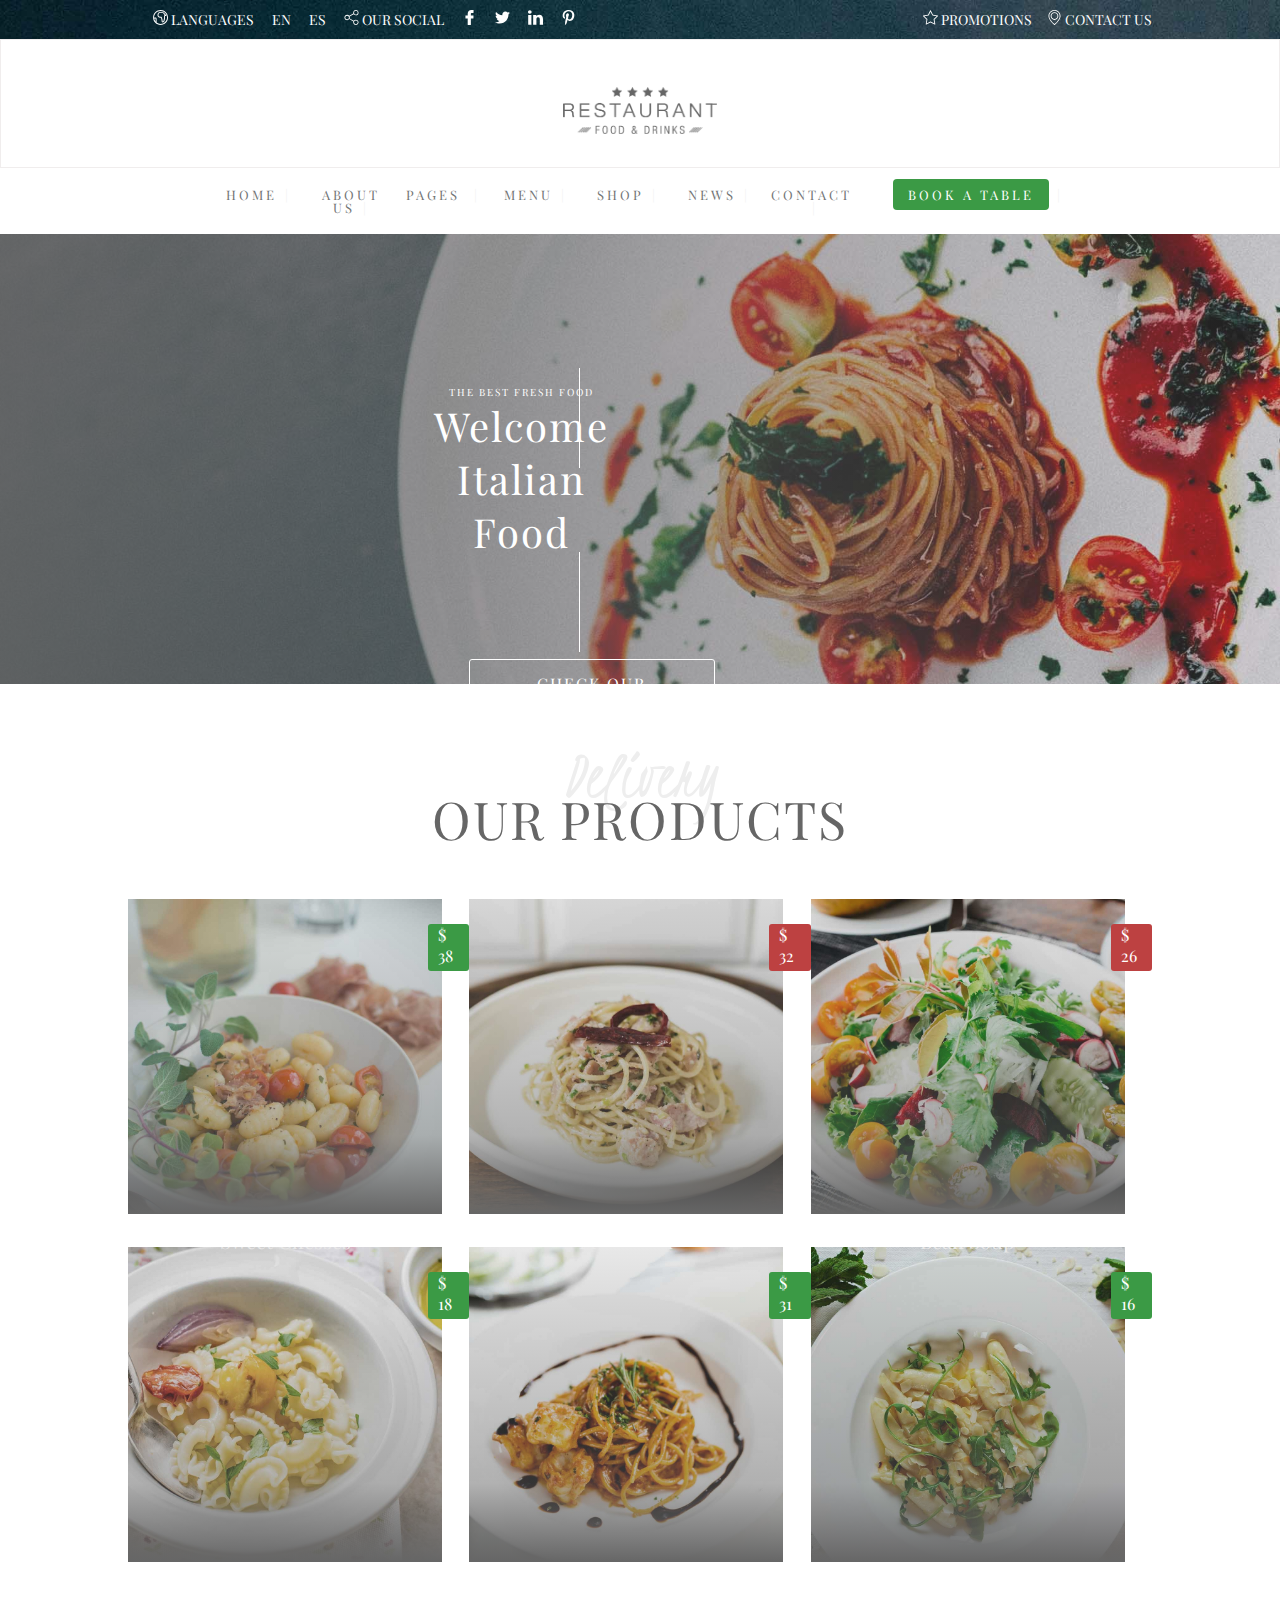
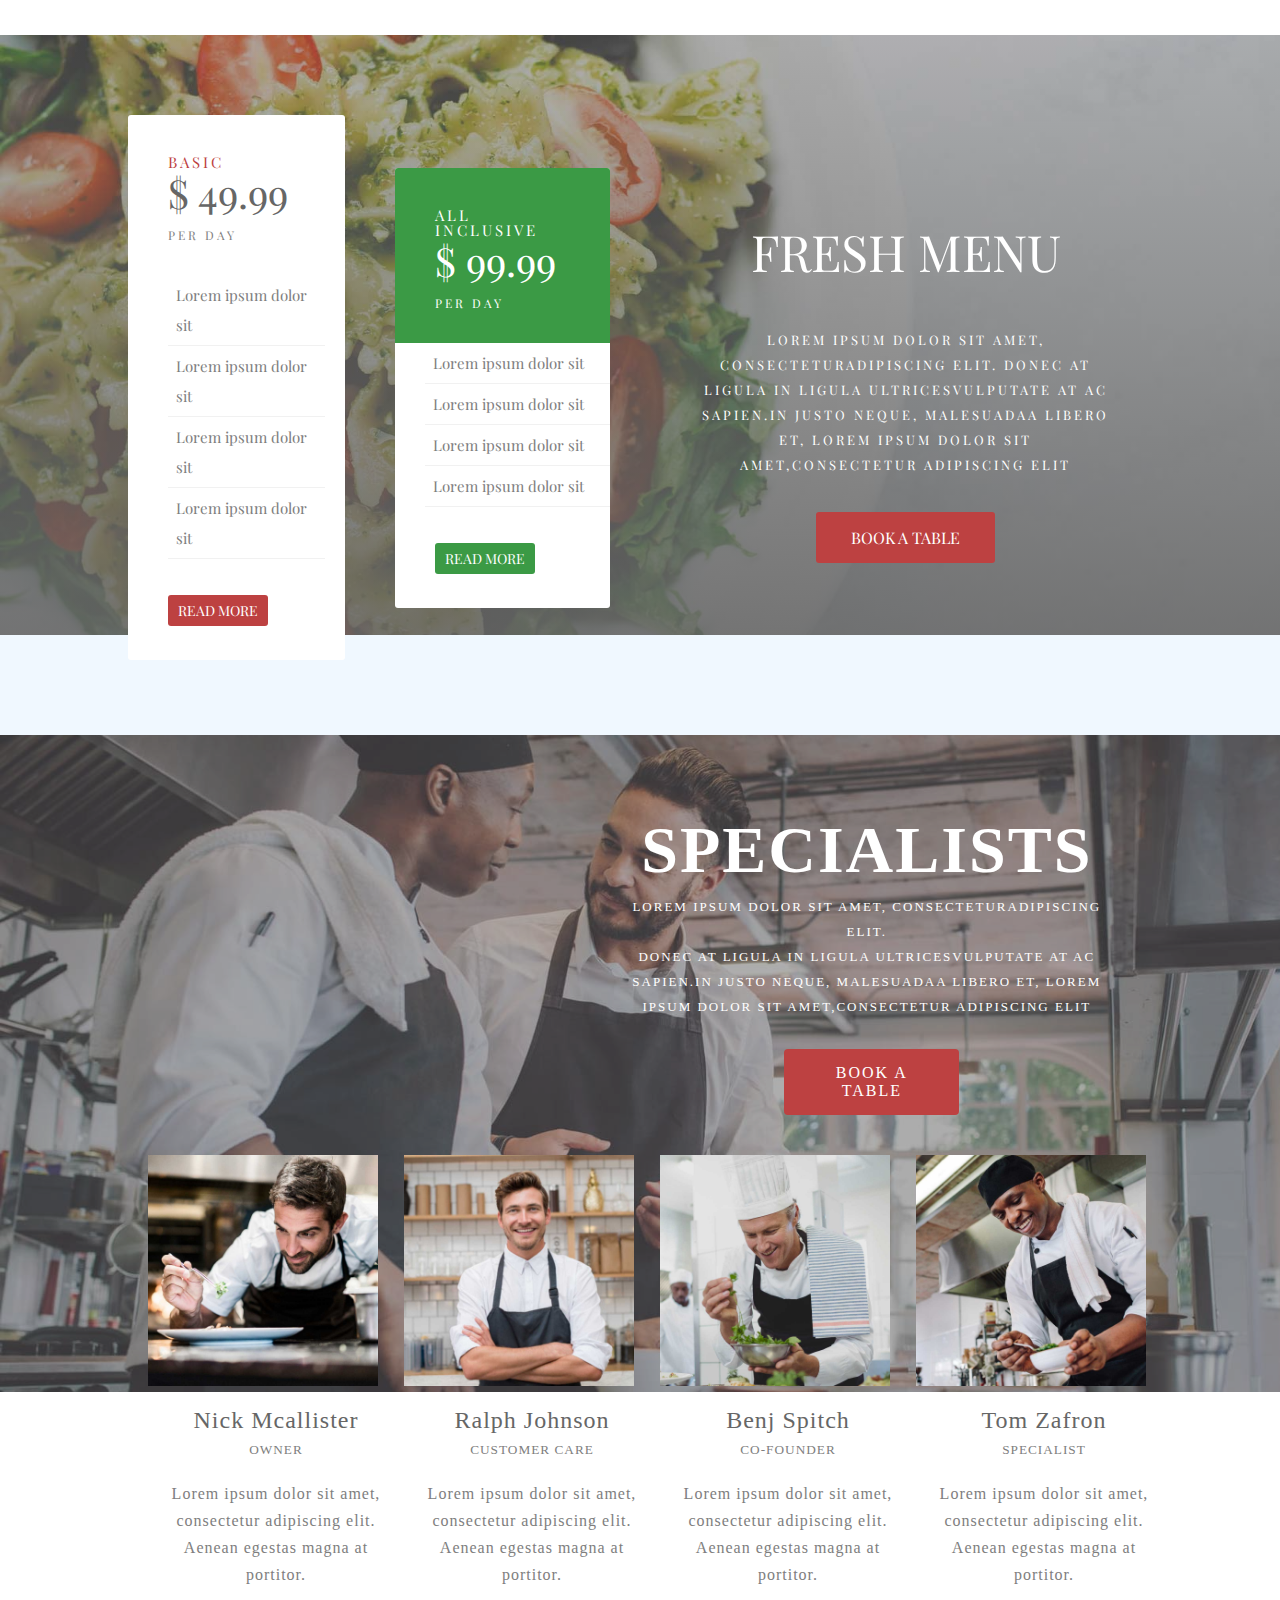
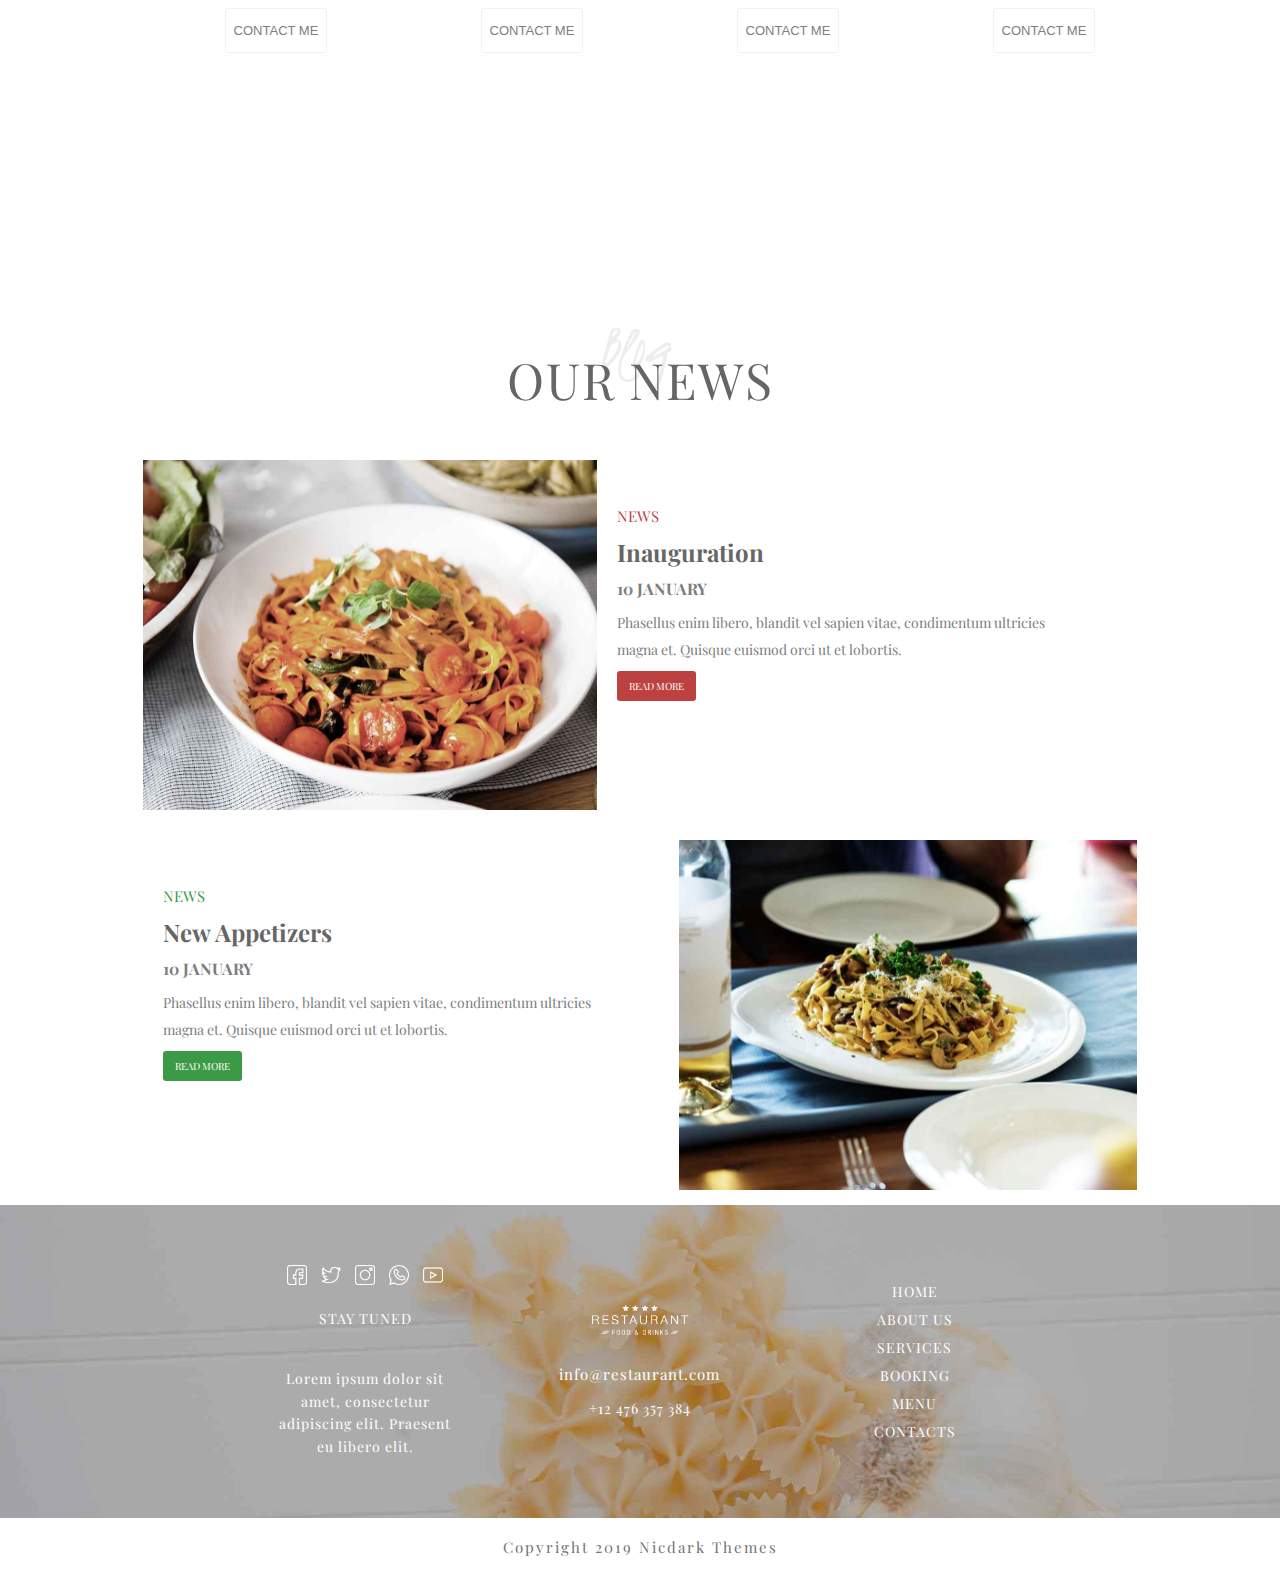
<file: index.html>
<!DOCTYPE html>
</html>
<head>
    <meta charset="UTF-8">
    <meta http-equiv="X-UA-Compatible" content="IE=edge">
    <meta name="viewport" content="width=device-width, initial-scale=1.0">
    <title>Italian Food DEMO – Restaurant</title>
    <link rel="icon" href="assets/img/ristorante-thumbnail.jpg" sizes="32x32">
    <link rel="icon" href="assets/img/ristorante-thumbnail.jpg" sizes="192x192">
    <meta name="msapplication-TileImage" content="assets/img/ristorante-thumbnail.jpg">
    <link rel="icon" href="assets/img/ristorante-thumbnail.jpg" sizes="192x192">
    <!--Awsom-->
    <link rel="stylesheet" href="assets/css/all.min.css">
    <!--style file -->
    <link rel="stylesheet" href="assets/css/style.css">

</head>
<body>
    <!--Start navbar_1 -->
       <nav class="nav navbar_one" id="navbar_1">
        <div class="container">
            <div class="row">
                <div class="navbar1_content_left">
                    <a href=""  class="navbar1_list_item_list hidden-navbar-1"><img src="assets/img/world-white.svg" width="15" height="15" class="img"/> languages</a>
                    <a href=""  class="navbar1_list_item_list">en</a>
                    <a href=""  class="navbar1_list_item_list">es</a>  
                    <a href=""  class="navbar1_list_item_list hidden-navbar-1"><img src="assets/img/share-white.svg" width="15" height="15" class="img"> our social</a>
                    <a href=""  class="navbar1_list_item_list"><img src="assets/img/facebook-white.svg" width="15" height="15"></a>
                    <a href=""  class="navbar1_list_item_list"><img src="assets/img/twitter-white.svg" width="15" height="15"></a>
                    <a href=""  class="navbar1_list_item_list"><img src="assets/img/linkedin-white.svg" width="15" height="15"></a>
                    <a href=""  class="navbar1_list_item_list"><img src="assets/img/pinterest-white.svg" width="15" height="15"></a>
                   </div>
                <div class="navbar1_content_right">
                    <a href="" class="navbar1_list_item_list" ><img src="assets/img/star-white.svg" width="15" height="15" class="img"> promotions</a>
                    <a href="" class="navbar1_list_item_list"><img src="assets/img/pin-white.svg" width="15" height="15" class="img" > contact us </a>
                </div>
            </div>
        </div>
    </nav>
    <!--end navbar_1-->
    <!--Start logo section-->
    <section class="logo_section" id="logo_Section">
        <div class="container">
            <div class="logo">
                <a href="index.html"><img src="assets/img/logo-italian-grey.png"></a> 
            </div>            
        </div>
    </section>
    <!--End logo section -->

    <!--Start navbar2-->
    <nav class="nav navbar_two" id="nav_2">
        <div class="container">
            <!--<svg viewBox="0 0 100 80" width="30" height="30" class="icon">
                <rect width="100" height="10"></rect>
                <rect y="20" width="100" height="10"></rect>
                <rect y="40" width="100" height="10"></rect>
            </svg>-->
            <span class="icon"><i class="fa-solid fa-bars"></i></span>
            <div class="row">
                <ul class="navbar_two_list_items" style="font-size: 12px;">
                    <li class="navbar_two_list_item_width navbar_two_list_item "><a href="index.html">home</a></li>
                    <li class="navbar_two_list_item_width navbar_two_list_item "><a href="about.html">about us</a></li>                   
                    <li class="navbar_two_list_item_width navbar_two_list_item "><a href="#">pages</a>
                        <ul class="navbar-two-sub-menu-items" style="font-size: 11px;">
                            <li class="navbar-two-sub-menu-item"><a href="bookTable.html">book a table
                                <span class="btn_hot">hot</span></a>
                            </li>
                            <li class="navbar-two-sub-menu-item"><a href="shop.html">delivery
                                <span class="btn_new">new</span></a>
                            </li>
                            <li class="navbar-two-sub-menu-item"><a href="shop.html">services</a></li>                            
                            <li class="navbar-two-sub-menu-item"><a href="testimonials.html">testimonials</a></li>
                            <li class="navbar-two-sub-menu-item">
                                <a href="menu.html">menu</a>
                            <ul class="sub-menu">
                                <li class="nd_options_new_label menu-item menu-item-type-post_type menu-item-object-page current-menu-item page_item page-item-1612 current_page_item menu-item-1631"><a href="http://www.nicdarkthemes.com/themes/restaurant/wp/demo/italian-food/menu-1/">Menu 1</a></li>
                                <li class="menu-item menu-item-type-post_type menu-item-object-page menu-item-1629"><a href="http://www.nicdarkthemes.com/themes/restaurant/wp/demo/italian-food/menu/">Menu 2</a></li>
                            </ul>
                            </li>
                            <li class="navbar-two-sub-menu-item"><a href="promotion.html">promotion</a></li>
                            <li class="navbar-two-sub-menu-item"><a href="faq.html">faq</a></li>
                            <li class="navbar-two-sub-menu-item"><a href="contact.html">contact</a></li>
                            <li class="navbar-two-sub-menu-item"><a href="about.html">about us</a></li>
                            <li class="navbar-two-sub-menu-item"><a href="gallary.html">gallary</a></li>
                            <li class="navbar-two-sub-menu-item"><a href="comingSoon.html">coming soon</a></li>
                        </ul>
                    </li>                   
                    <li class="navbar_two_list_item_width navbar_two_list_item "><a href="menu.html">menu</a></li>                   
                    <li class="navbar_two_list_item_width navbar_two_list_item "><a href="shop.html">shop</a></li>                   
                    <li class="navbar_two_list_item_width navbar_two_list_item "><a href="news.html">news</a></li>                   
                    <li class="navbar_two_list_item_width navbar_two_list_item "><a href="contact.html">contact</a></li>                   
                    <li class="navbar_two_list_item_table navbar_two_list_item" ><a href="bookTable.html">book a table</a></li>
                </ul>

            </div>
        </div>
    </nav>
    <!--End navbar2 -->
    <!--start header-->
    <div class="header">
        <div class="header-img" ></div>
        <div class="header-overlay">
            <div class="header-content">
                <div class="container">
                    <div class="line line-1"></div>
                    <div class="header-img-content">    
                        <div class="welcome">
                            <p class="header-content-small-prg">THE BEST FRESH FOOD </p>
                            <p >Welcome<br> Italian Food </p>
                            <div class="line line-2"></div>
                        </div>
                        <div class="check-table">
                            <p>CHECK OUR RESTAURANT </p>
                        </div>
                    </div>
                </div>
            </div>
       </div>
    </div>


    <!--end headeer -->
    
    <!--start our products -->
    <div class="our_products">
        <div class="our_products_header">
            <div class="container">
                <div class="light_header">
                    <h2>delivery</h2>
                </div>
                <div class="bold_header">
                    <h1>OUR PRODUCTS</h1>
                </div>
            </div>
        </div>
        <div class="our_products_content">
            <div class="container">
                <div class="row">
                    <div class="our_products_item">
                        <img src="assets/img/product-1.jpg"/>
                        
                        <div class="our_products_item_content">
                            <div class="overlay">
                            <a href="index.html" class="price btn_design btn_design_green">$ 38</a>
                            <a><h3>sweet chesses</h3></a>
                        </div>
                    </div>
                    </div>
                    <div class="our_products_item">
                        <img src="assets/img/product-3.jpg"/>
                        
                          <div class="our_products_item_content">
                            <div class="overlay">
                            <a href="index.html" class="price btn_design btn_design_red">$ 32</a>
                            <a><h3>fresh fish</h3></a>
                          </div>
                         </div>
                    </div>
                    <div class="our_products_item">
                        <img src="assets/img/product-8.jpg"/>
                        
                        <div class="our_products_item_content">
                            <div class="overlay">
                            <a href="index.html" class="price btn_design btn_design_red">$ 26</a>
                            <a><h3>bean soup</h3></a>
                        </div>
                       </div>
                    </div>
                </div>
                <div class="row">
                    <div class="our_products_item">
                        <img src="assets/img/product-4.jpg"/>
                        <div class="our_products_item_content">
                            <div class="overlay">

                            <a href="index.html" class="price btn_design btn_design_green">$ 18</a>
                            <a><h3>vegetables</h3></a>
                        </div>
                    </div>
                    </div>
                    <div class="our_products_item">
                        <img src="assets/img/product-2.jpg"/>
                        <div class="our_products_item_content">
                            <div class="overlay">

                            <a href="index.html" class="price btn_design btn_design_green">$ 31</a>
                            <a><h3>eggs with meat</h3></a>
                        </div>
                    </div>
                    </div>
                    <div class="our_products_item">
                        <img src="assets/img/product-6.jpg"/>
                        <div class="our_products_item_content">
                            <div class="overlay">

                            <a href="index.html" class="price btn_design btn_design_green">$ 16</a>
                            <a><h3>lasagna</h3></a>
                        </div>
                    </div>
                    </div>
                </div>
            </div>
       </div>
    </div>
    <!--end our products -->
    <section style="background-color: #fff; height: 20px;"></section>
    <!--start fresh menu section-->
    <div class="fresh_menu">
        <div class="fresh_menu_img">
            <div class="overlay">
                <div class="container">

                <div class="row">
                        <div class="basic">
                            <div class="basic-top-div">
                                <h5><strong>basic</strong></h5>
                                <h1>$ 49.99</h1>
                                <h4>per day</h4>
                            </div>
                            <div class="basic-center-div">
                                <div class="center-div-content"><p>Lorem ipsum dolor sit</p></div>
                                <div class="center-div-content"><p>Lorem ipsum dolor sit</p></div>
                                <div class="center-div-content"><p>Lorem ipsum dolor sit</p></div>
                                <div class="center-div-content"><p>Lorem ipsum dolor sit</p></div>
                            </div>
                            <div class="basic-bottom-div">
                                <a class="btn_desgin btn_design_red UPPERCASE ">read more</a>
                            </div>
                            
                        </div>
                        <div class="basic all-inclusive">
                            <div class="all-inclusive-top">
                                <div class="all-inclusive-top-div basic-top-div">
                                
                                    <h5><strong>all inclusive</strong></h5>
                                    <h1>$ 99.99</h1>
                                    <h4>per day</h4>
                                </div>
                            </div>
                            <div class="all-inclusive-center-div basic-center-div">
                                <div class="center-div-content"><p>Lorem ipsum dolor sit</p></div>
                                <div class="center-div-content"><p>Lorem ipsum dolor sit</p></div>
                                <div class="center-div-content"><p>Lorem ipsum dolor sit</p></div>
                                <div class="center-div-content"><p>Lorem ipsum dolor sit</p></div>
                            </div>
                            <div class="all-inclusive-bottom-div basic-bottom-div">
                                <a class="btn_desgin btn_design_green UPPERCASE ">read more</a>
                            </div>
                        </div>
                        <div class="fresh_menu_content UPPERCASE ">
                            <h1>fresh menu</h1>
                            <p>LOREM IPSUM DOLOR SIT AMET, CONSECTETURADIPISCING ELIT. DONEC AT LIGULA IN LIGULA ULTRICESVULPUTATE AT AC SAPIEN.IN JUSTO NEQUE, MALESUADAA LIBERO ET, LOREM IPSUM DOLOR SIT AMET,CONSECTETUR ADIPISCING ELIT</p>
                            <div class="button">
                                <a>book a table</a>
                            </div>
                        </div>
                    </div>
                </div>
            </div>
        </div>
    </div>
    <!--end fresh menu section-->
    <!--Must deletes just a test-->
        <section style="background-color: aliceblue; height: 100px;">

    </section>

    <!-- start specialist section -->
    <section class="SPECIALISTS">
        <div class="container">
            <div class="main-img">
                <div class="card-overlay"></div>
            </div>
            <div class="content">
                <div class="center-h1">
                  <h1>specialists</h1>
                </div>
                <p>lorem ipsum dolor sit amet, consecteturadipiscing elit.</p> 
                <p>donec at ligula in ligula ultricesvulputate at ac</p>
                <p>sapien.in justo neque, malesuadaa libero et, lorem</p> 
                <p>ipsum dolor sit amet,consectetur adipiscing elit</p> 
                <button class="UPPERCASE"><a href="#">book a table</a></button>
            </div>
                    
            <!-- Team member Section -->
            <div class="team-members">
                <div class="row">
                    <!-- start member 1 -->
                    <div class="member">
                        <div class="image">
                            <img src="assets/img/Nick Mcallister.jpg" alt="Nick Mcallister" >
                        </div>
                        <div class="member-content">
                            <div style="color: #666666"><h2 class="capital">nick mcallister</h2>
                                <h5 class="UPPERCASE" >owner</h5>
                            </div>
                            <p class="center"><span class="capital">lorem</span> ipsum dolor sit amet, consectetur adipiscing elit.
                                    Aenean egestas magna at portitor.</p>
                            <button class="UPPERCASE" ><a href="#">contact me</a></button>
                        </div>
                    </div>
                    <!-- end member 1 -->
  
                    <!-- start member 2 -->
                    <div class="member">
                        <div class="image"> 
                            <img src="assets/img/Ralph Johnson.jpg" alt="Ralph Johnson" >
                        </div>
                        <div class="member-content">
                            <div style="color: #666666"><h2 class="capital">ralph johnson</h2>
                                <h5 class="UPPERCASE" >customer care</h5>
                            </div>
                            <p class="center"><span class="capital">lorem</span> ipsum dolor sit amet, consectetur adipiscing elit.
                                Aenean egestas magna at portitor.</p>
                            <button class="UPPERCASE" ><a href="#">contact me</a></button>
                        </div>
                    </div>
                    <!-- end member 2 -->
  
                    <!-- start member 3 -->
                    <div class="member">
                        <div class="image">
                            <img src="assets/img/Benj Spitch.jpg" alt="Benj Spitch" >
                        </div> 
                        <div class="member-content">
                            <div style="color: #666666"><h2 class="capital">benj spitch</h2>
                                <h5 class="UPPERCASE" >co-founder</h5>
                            </div>
                            <p class="center"><span class="capital">lorem</span> ipsum dolor sit amet, consectetur adipiscing elit.
                               Aenean egestas magna at portitor.</p>
                            <button class="UPPERCASE" ><a href="#">contact me</a></button>
                        </div>
                    </div>
                    <!-- end member 3 -->
  
                    <!-- start member 4 -->
                    <div class="member">
                        <div class="image">
                            <img src="assets/img/Tom Zafron.jpg" alt="Tom Zafron" >
                        </div>
                        <div class="member-content">
                            <div style="color: #666666"><h2 class="capital">tom zafron</h2>
                                <h5 class="UPPERCASE" >specialist</h5>
                            </div>
                            <p class="center"><span class="capital">lorem</span> ipsum dolor sit amet, consectetur adipiscing elit.
                               Aenean egestas magna at portitor.</p>
                            <button class="UPPERCASE" ><a href="#">contact me</a></button>
                        </div>
                    </div>
                    <!-- end member4 -->
                </div>
            </div>
        </div>
    </section>
    <!-- end specialist section -->
    <!--start news section-->
    <section>
        <div class="container">
            <div class="title">
                <h2>Blog</h2>
                <h1>our news</h1>
            </div>
            <div class="contents-top">
                <div class="first-div">
                    <img class="first-img" src="assets/img/news1.jpg">
                </div>
                <div class="para">
                    <div class="para-item">
                        <span class="span-top">NEWS</span>
                    </div>
                    <div class="para-item">
                        <h2 class="title-top">Inauguration</h2>
                    </div>
                    <div class="para-item">
                        <h4 class="month">10 JANUARY</h4>
                    </div>
                    <div class="para-item">
                        <p class="paragraph">Phasellus enim libero, blandit vel sapien vitae, condimentum ultricies magna et. Quisque euismod orci ut et lobortis.</p>
                    </div>
                    <div class="para-item">
                        <a href="#" class="more-top">read more</a>
                    </div>
                </div>
            </div>
            <div class="contents-bottom">
                <div class="sec-div">
                    <img class="sec-img" src="assets/img/news2.jpg">
                </div>
                <div class="para">
                    <div class="para-item">
                        <span class="span-bottom">NEWS</span>
                    </div>
                    <div class="para-item">
                        <h2 class="title-bottom">New Appetizers</h2>
                    </div>
                    <div class="para-item">
                        <h4 class="month">10 JANUARY</h4>
                    </div>
                    <div class="para-item">
                        <p class="paragraph">Phasellus enim libero, blandit vel sapien vitae, condimentum ultricies magna et. Quisque euismod orci ut et lobortis.</p>
                    </div>
                    <div class="para-item">
                        <a href="#" class="more-bottom">read more</a>
                    </div>
                </div>
            </div>
        </div>
    </section>
    <!--end news section-->
    <!--start footer-->
    <footer class="footer">      
        <div class="top">
            <div class="row">
                <div class="container">
                    <div class="footer_content">
                        <div class="footer_parts ">
                            <div class="social">
                                <a href="#"><img src="assets/img/social-1.png" width="20px"></a>
                                <a href="#"><img src="assets/img/social-3.png" width="20px"></a>
                                <a href="#"><img src="assets/img/social-2.png" width="20px"></a>
                                <a href="#"><img src="assets/img/social-4.png" width="20px"></a>
                                <a href="#"><img src="assets/img/social-5.png" width="20px"></a>
                            </div>
                            <p class="prg_part1_p1">STAY TUNED</p>
                            <p class="prg_part1_p2">Lorem ipsum dolor sit amet, consectetur adipiscing elit. Praesent eu libero elit.</p>
                        </div>
                        <div class="footer_parts">
                            <div class="footer_img"><img src="assets/img/logo-italian-white.png" width="35%"></div>
                            <p class="footer_prg_part2_p1">info@restaurant.com</p>
                            <p class="footer_prg_part2_p2">+12 476 357 384</p>
                        </div>
                        <div class="footer_parts footer_part_3">
                            <p>home</p>
                            <p>about us</p>
                            <p>services</p>
                            <p>booking</p>
                            <p>menu</p>
                            <p>contacts</p>
                        </div>
                    </div>
                </div>
            </div>
        </div>
        <div class="bottom">
            <p class="bottom_prg">Copyright 2019 Nicdark Themes</p>
        </div>      
    </footer>
    <!--end footer-->

</body>
</file>
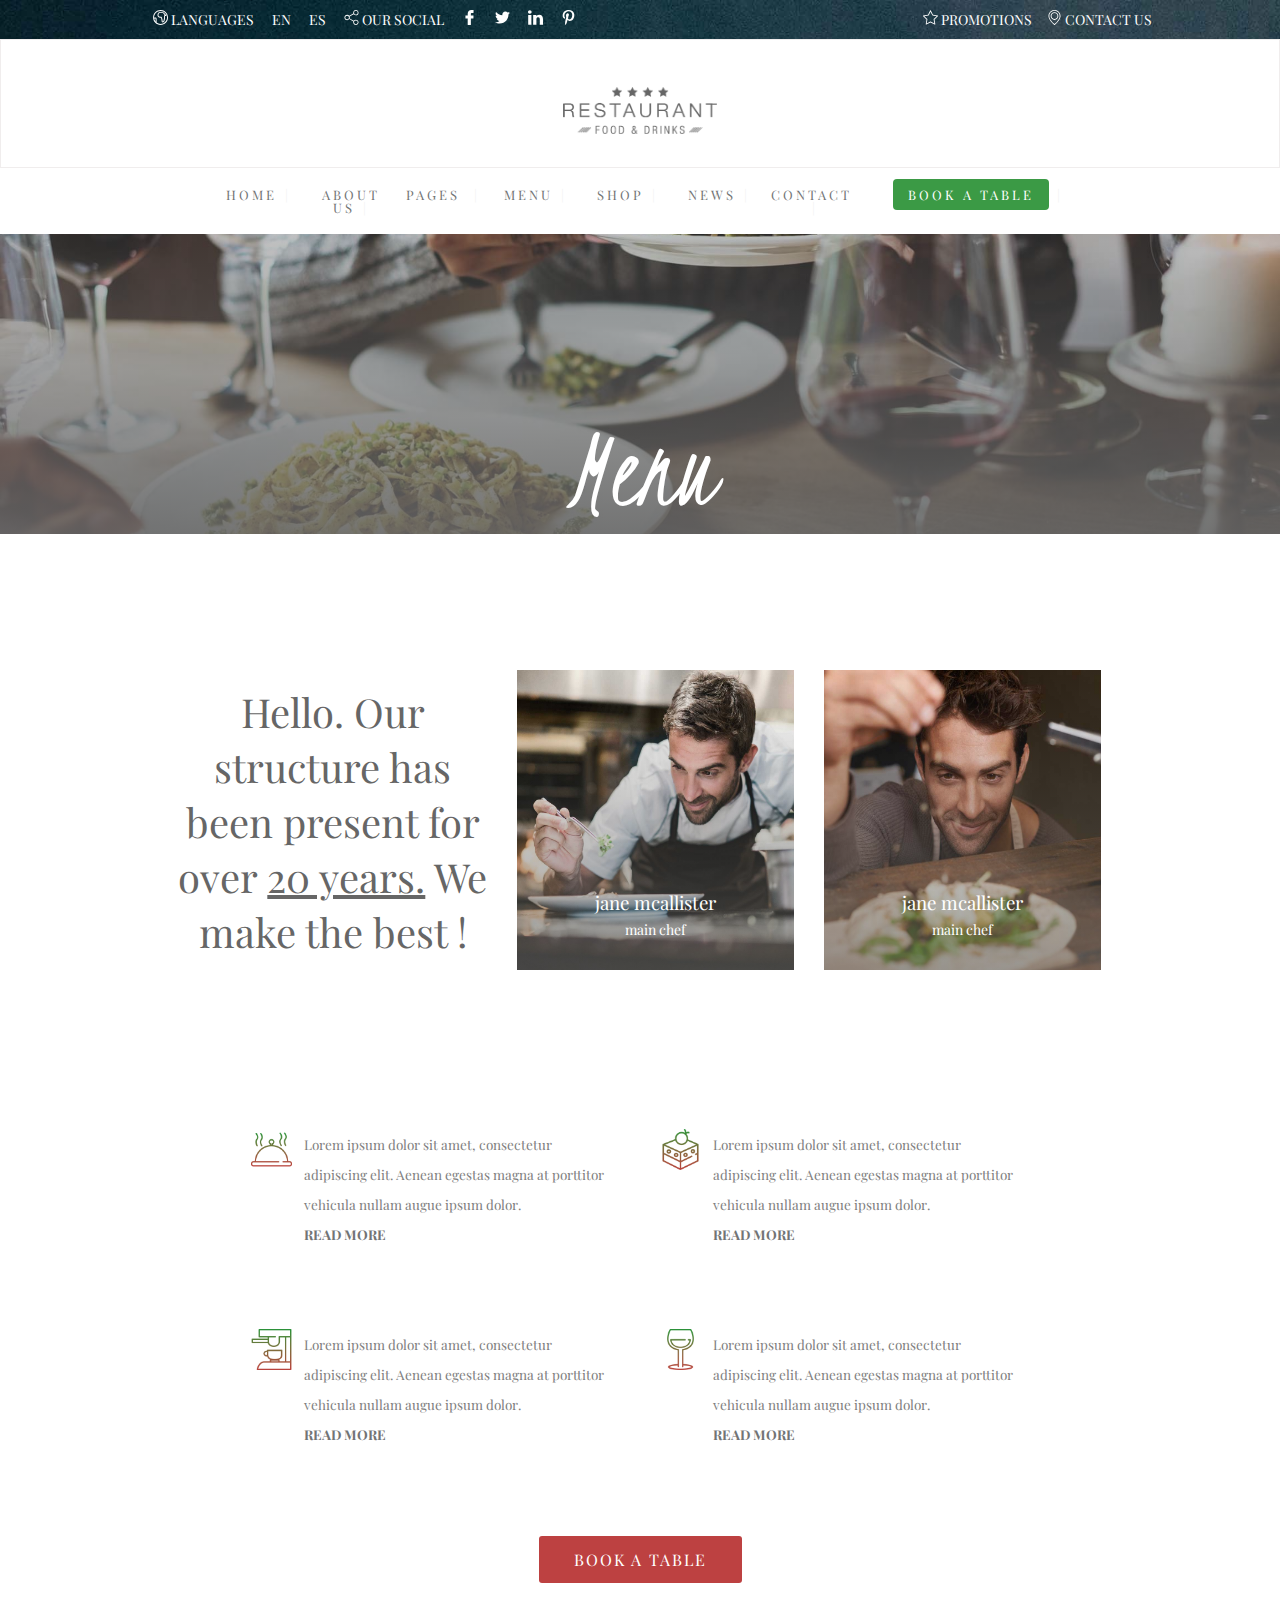
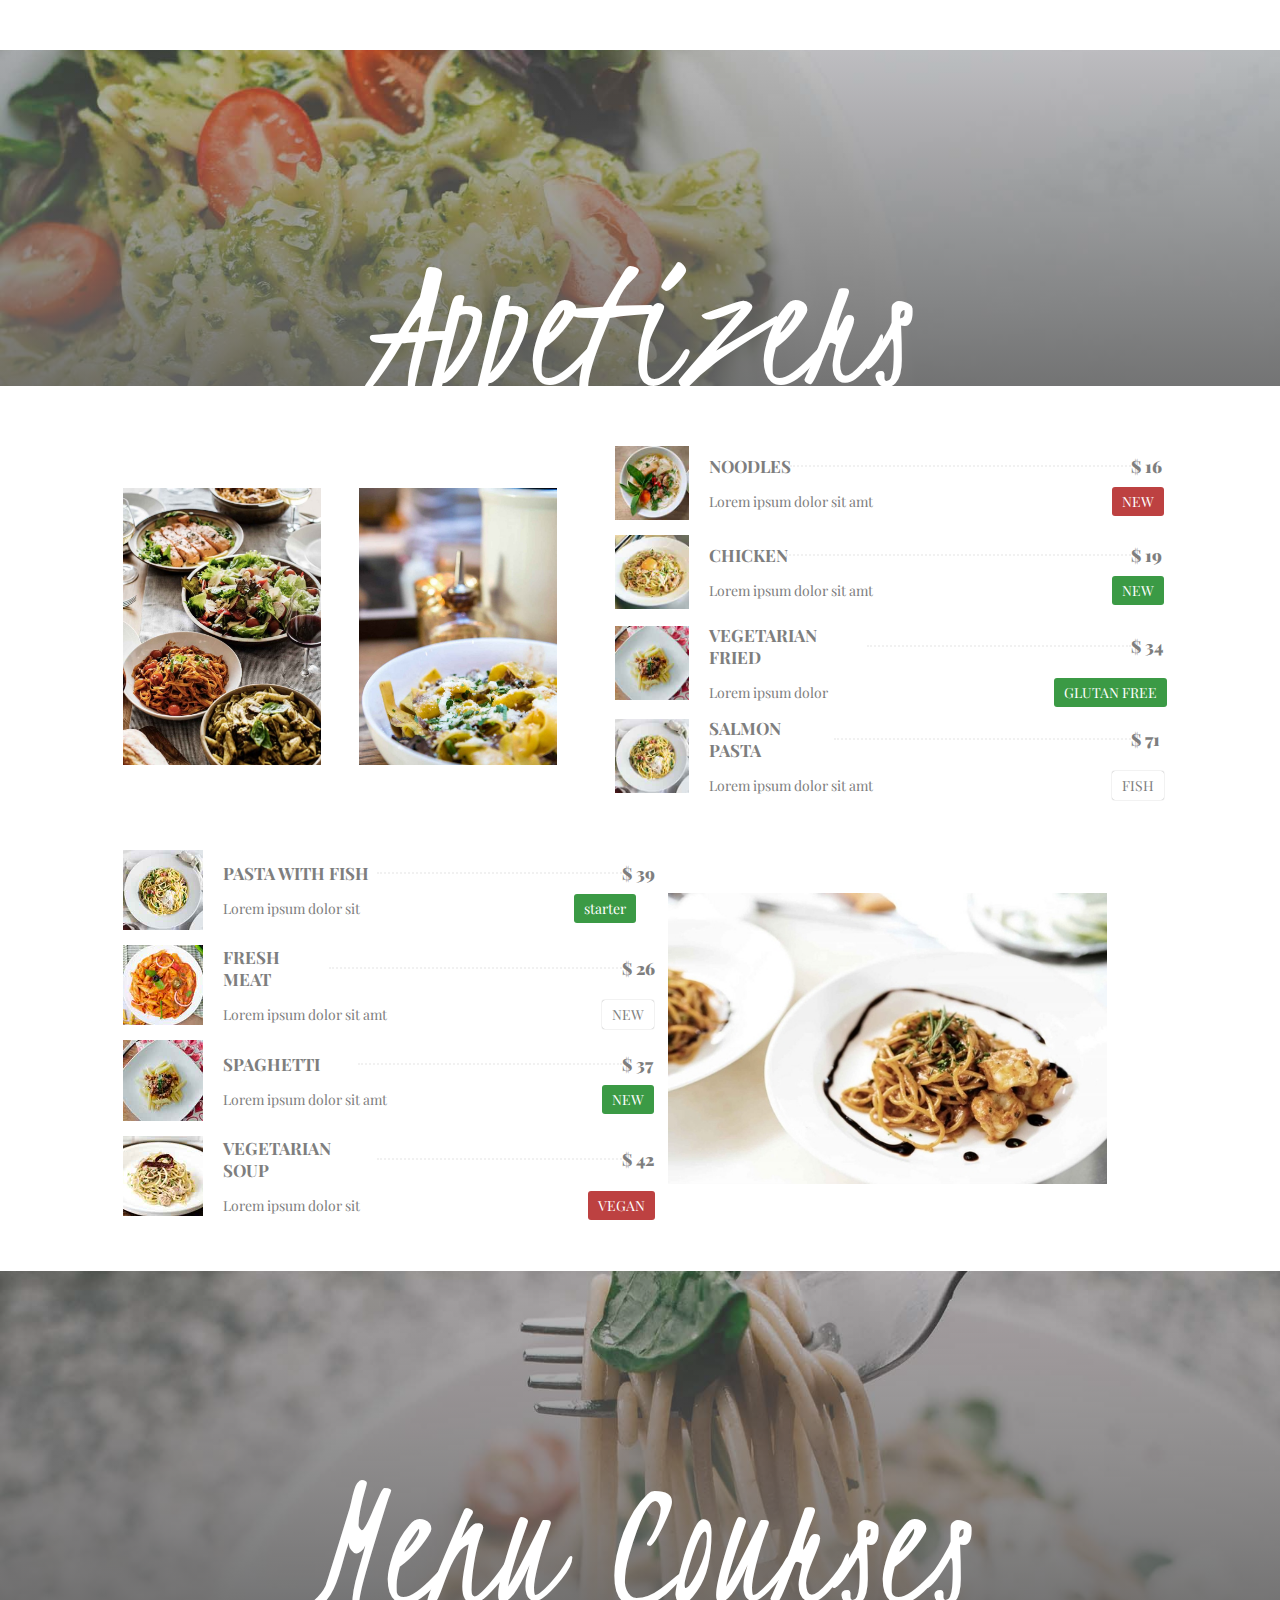
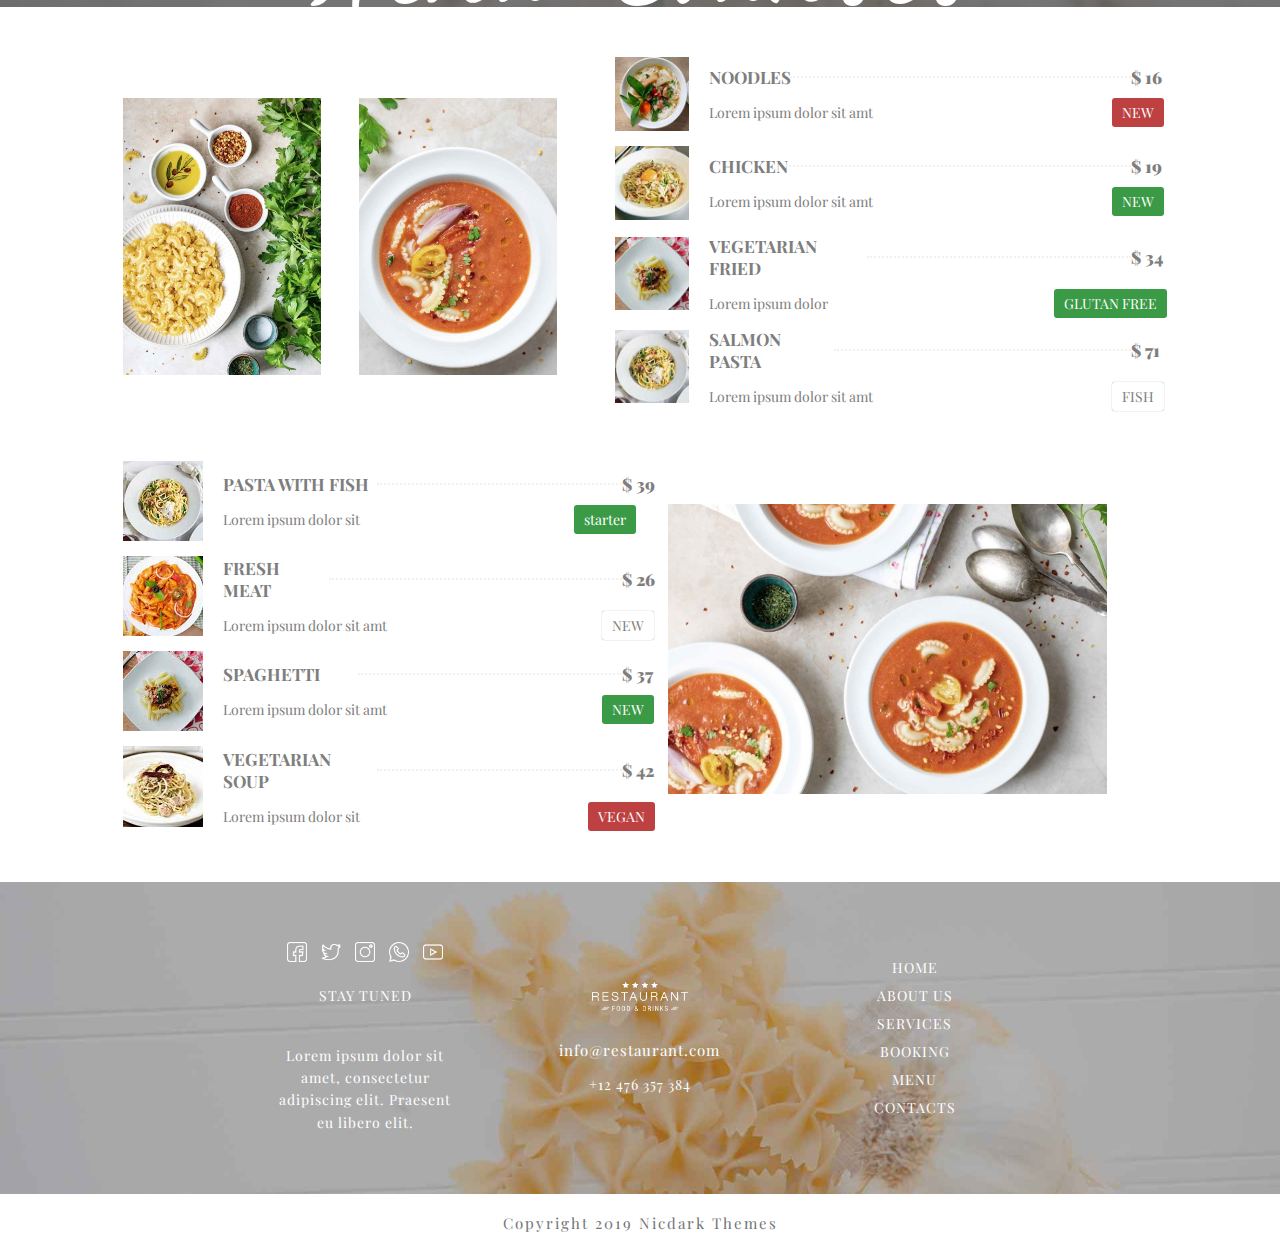
<file: menu.html>
<!DOCTYPE html>
<html lang="en">
<head>
    <meta charset="UTF-8">
    <meta http-equiv="X-UA-Compatible" content="IE=edge">
    <meta name="viewport" content="width=device-width, initial-scale=1.0">
    <title>Italian Food DEMO – Restaurant</title>      
    <!--Awsom-->
    <link rel="stylesheet" href="assets/css/all.min.css">
    <!--style file -->
    <link rel="stylesheet" href="assets/css/style.css">

</head>
<body>
       <!--Start navbar_1 -->
       <nav class="nav navbar_one" id="navbar_1">
        <div class="container">
            <div class="row">
                <div class="navbar1_content_left">
                    <a href=""  class="navbar1_list_item_list hidden-navbar-1"><img src="assets/img/world-white.svg" width="15" height="15" class="img"/> languages</a>
                    <a href=""  class="navbar1_list_item_list">en</a>
                    <a href=""  class="navbar1_list_item_list">es</a>  
                    <a href=""  class="navbar1_list_item_list hidden-navbar-1"><img src="assets/img/share-white.svg" width="15" height="15" class="img"> our social</a>
                    <a href=""  class="navbar1_list_item_list"><img src="assets/img/facebook-white.svg" width="15" height="15"></a>
                    <a href=""  class="navbar1_list_item_list"><img src="assets/img/twitter-white.svg" width="15" height="15"></a>
                    <a href=""  class="navbar1_list_item_list"><img src="assets/img/linkedin-white.svg" width="15" height="15"></a>
                    <a href=""  class="navbar1_list_item_list"><img src="assets/img/pinterest-white.svg" width="15" height="15"></a>
                   </div>
                <div class="navbar1_content_right">
                    <a href="" class="navbar1_list_item_list" ><img src="assets/img/star-white.svg" width="15" height="15" class="img"> promotions</a>
                    <a href="" class="navbar1_list_item_list"><img src="assets/img/pin-white.svg" width="15" height="15" class="img" > contact us </a>
                </div>
            </div>
        </div>
    </nav>
    <!--end navbar_1-->
    <!--Start logo section-->
    <section class="logo_section" id="logo_Section">
        <div class="container">
            <div class="logo">
                <a href="index.html"><img src="assets/img/logo-italian-grey.png"></a> 
            </div>            
        </div>
    </section>
    <!--End logo section -->

    <!--Start navbar2-->
    <nav class="nav navbar_two" id="nav_2">
        <div class="container">
            <!--<svg viewBox="0 0 100 80" width="30" height="30" class="icon">
                <rect width="100" height="10"></rect>
                <rect y="20" width="100" height="10"></rect>
                <rect y="40" width="100" height="10"></rect>
            </svg>-->
            <span class="icon"><i class="fa-solid fa-bars"></i></span>
            <div class="row">
                <ul class="navbar_two_list_items" style="font-size: 12px;">
                    <li class="navbar_two_list_item_width navbar_two_list_item "><a href="index.html">home</a></li>
                    <li class="navbar_two_list_item_width navbar_two_list_item "><a href="about.html">about us</a></li>                   
                    <li class="navbar_two_list_item_width navbar_two_list_item "><a href="#">pages</a>
                        <ul class="navbar-two-sub-menu-items" style="font-size: 11px;">
                            <li class="navbar-two-sub-menu-item"><a href="bookTable.html">book a table
                                <span class="btn_hot">hot</span></a>
                            </li>
                            <li class="navbar-two-sub-menu-item"><a href="shop.html">delivery
                                <span class="btn_new">new</span></a>
                            </li>
                            <li class="navbar-two-sub-menu-item"><a href="shop.html">services</a></li>                            
                            <li class="navbar-two-sub-menu-item"><a href="testimonials.html">testimonials</a></li>
                            <li class="navbar-two-sub-menu-item"><a href="menu.html">menu</a></li>
                            <li class="navbar-two-sub-menu-item"><a href="promotion.html">promotion</a></li>
                            <li class="navbar-two-sub-menu-item"><a href="faq.html">faq</a></li>
                            <li class="navbar-two-sub-menu-item"><a href="contact.html">contact</a></li>
                            <li class="navbar-two-sub-menu-item"><a href="about.html">about us</a></li>
                            <li class="navbar-two-sub-menu-item"><a href="gallary.html">gallary</a></li>
                            <li class="navbar-two-sub-menu-item"><a href="comingSoon.html">coming soon</a></li>
                        </ul>
                    </li>                   
                    <li class="navbar_two_list_item_width navbar_two_list_item "><a href="menu.html">menu</a></li>                   
                    <li class="navbar_two_list_item_width navbar_two_list_item "><a href="shop.html">shop</a></li>                   
                    <li class="navbar_two_list_item_width navbar_two_list_item "><a href="news.html">news</a></li>                   
                    <li class="navbar_two_list_item_width navbar_two_list_item "><a href="contact.html">contact</a></li>                   
                    <li class="navbar_two_list_item_table navbar_two_list_item" ><a href="bookTable.html">book a table</a></li>
                </ul>

            </div>
        </div>
    </nav>
    <!--End navbar2 -->
    
    <!--start header-->
    
   
    <!--start image section(header)-->
    <section class="menu-header">
        <div class="menu-header-background">   
            <div class="menu-header-h1">
                <div class="container">
                    <h1>Menu</h1>
                </div>
            </div>
        </div>
    </section>
    <!--end image section(header)-->

    <!--start Hello section-->
    <section class="hello">
        <!--start part 1-->
        <div class="hello_div_one">
            <div class="container">
                <div class="row">
                    <div class="hello_pag">
                        <p><span class="capital">Hello. Our </span>structure has been present for over <u>20 years.</u><span class="capital"> We</span> make the best !</p>
                    </div>
                    <div class="team">
                        <img src="assets/img/img-14.jpg"/>
                            <div class="team_section">
                             <div class="overlay">
                               <h3>Jane Mcallister</h3>
                               <h6><strong>MAIN CHEF</strong></h6>
                            </div>
                        </div>
                    </div>
                    <div class="team">
                        <img src="assets/img/img-15.jpg"/>
                            <div class="team_section">
                             <div class="overlay">
                               <h3>Jane Mcallister</h3>
                               <h6><strong>MAIN CHEF</strong></h6>
                            </div>
                        </div>
                    </div>
                </div>
            </div>
        </div>
        <!--end part 1-->
        <!--start part 2 -->
        <div class="hello_div_two">
            <div class="container">
                <div class="food_type">
                    <div class="row">
                        <div class="food_type_items">
                            <div class="row">
                                <img src="assets/img/ico-01.png"/>
                                <div class="food_type_item">
                                    <p>Lorem ipsum dolor sit amet, consectetur adipiscing elit. Aenean egestas magna at porttitor vehicula nullam augue ipsum dolor.</p>
                                    <a><strong class="UPPERCASE">read more</strong></a>
                               </div>
                            </div>
                        </div>
                        <div class="food_type_items">
                            <div class="row">
                                <img src="assets/img/ico-04.png"/>
                                <div class="food_type_item">
                                    <p>Lorem ipsum dolor sit amet, consectetur adipiscing elit. Aenean egestas magna at porttitor vehicula nullam augue ipsum dolor.</p>
                                    <a><strong class="UPPERCASE">read more</strong></a>
                               </div>
                            </div>
                        </div>
                    </div>
                    <div class="row">
                        <div class="food_type_items">
                            <div class="row">
                                <img src="assets/img/ico-03.png"/>
                                <div class="food_type_item">
                                    <p>Lorem ipsum dolor sit amet, consectetur adipiscing elit. Aenean egestas magna at porttitor vehicula nullam augue ipsum dolor.</p>
                                    <a><strong class="UPPERCASE">read more</strong></a>
                               </div>
                            </div>
                        </div>
                        <div class="food_type_items">
                            <div class="row">
                                <img src="assets/img/ico-02.png"/>
                                <div class="food_type_item">
                                    <p>Lorem ipsum dolor sit amet, consectetur adipiscing elit. Aenean egestas magna at porttitor vehicula nullam augue ipsum dolor.</p>
                                    <a><strong class="UPPERCASE">read more</strong></a>
                               </div>
                            </div>
                        </div>
                    </div>
                </div>
            </div>
            <div class="hello_btn">
                <div class="container">
                    <div class="bookTable UPPERCASE">
                        <a href="#">book a table</a>
                    </div>
                </div>
            </div>
        </div>
        <!--end part 2-->
    </section>
    <!--end Hello section-->

    <!--start Appetizers section-->
    <section class="appetizers">
        <div class="menu-header-background">   
            <div class="appetizers-h1">
                <div class="container">
                    <h1>Appetizers</h1>
                </div>
            </div>
        </div>
     </section>
    </section>
    <!--end Appetizers section-->

    <!--start appetizers Menu-->
    <section  class="menu_section appetizers_section">
        <div class="menu_part1">
            <div class="container">
                <div class="row">
                    <div class="long_img">
                        <img src="assets/img/img-02-733x1024.jpg"/>
                    </div>

                    <div class="long_img">
                        <img src="assets/img/img-01-733x1024.jpg"/>
                    </div>
                    <div class="menu">
                        <div class="menu_items">
                            <div class="row">
                                <img src="assets/img/sm-05.jpg"/>
                                <div class="menu_item">
                                    <div class="menu_items_contents">
                                        <div class="row">
                                            <h4 style="width: 17%; text-align: left; ">NOODLES</h4>
                                            <p style="width: 71%; text-align: left;" class="dots"></p>
                                            <h4 style="width:8%; text-align: left;"><strong>$ 16</strong></h4>
                                        </div>
                                    </div>   
                                    <div class="menu_items_contents">
                                        <div class="row">
                                            <div class="menu_items_content" style=" width: 84%; text-align: left;">
                                                <p class="menu_items_content_p1" >Lorem ipsum dolor sit amt</p>
                                            </div>
                                            
                                            <div class="menu_items_content" >
                                                <p class="btn_design btn_design_red"  >NEW</p>
                                            </div>
                                        </div>
                                    </div>
                                </div>
                            </div>
                        </div>
                        <div class="menu_items">
                            <div class="row">
                                <img src="assets/img/sm-06.jpg"/>
                                <div class="menu_item">
                                    <div class="menu_items_contents">
                                        <div class="row">
                                            <h4 style="width: 16%; text-align: left;">CHICKEN</h4>
                                            <p class="dots" style="width: 72%; text-align: left;"></p>
                                            <h4 style="width: 8%; text-align: left;"><strong>$ 19</strong></h4>
                                        </div>
                                    </div>   
                                    <div class="menu_items_contents">
                                        <div class="row">
                                            <div class="menu_items_content" style=" width: 84%; text-align: left;">
                                                <p class="menu_items_content_p1">Lorem ipsum dolor sit amt</p>
                                            </div>
                                            
                                            <div class="menu_items_content">
                                                <p class="btn_design btn_design_green">NEW</p>
                                            </div>
                                        </div>
                                    </div>
                                </div>
                            </div>
                        </div>
                        <div class="menu_items">
                            <div class="row">
                                <img src="assets/img/sm-07.jpg"/>
                                <div class="menu_item">
                                    <div class="menu_items_contents">
                                        <div class="row">
                                            <h4 style="width: 33%; text-align: left;">VEGETARIAN FRIED</h4>
                                            <p class="dots" style="width: 55%; text-align: left;"></p>
                                            <h4 style="width: 8%; text-align: left;"><strong>$ 34</strong></h4>
                                        </div>
                                    </div>   
                                    <div class="menu_items_contents">
                                        <div class="row">
                                            <div class="menu_items_content" style=" width: 72%; text-align: left;">
                                                <p class="menu_items_content_p1">Lorem ipsum dolor</p>
                                            </div>
                                            
                                            <div class="menu_items_content">
                                                <p class="btn_design btn_design_green">GLUTAN FREE</p>
                                            </div>
                                        </div>
                                    </div>
                                </div>
                            </div>
                        </div>
                        <div class="menu_items">
                            <div class="row">
                                <img src="assets/img/sm-08.jpg"/>
                                <div class="menu_item">
                                    <div class="menu_items_contents">
                                        <div class="row">
                                            <h4 style="width: 26%; text-align: left;">SALMON PASTA</h4>
                                            <p class="dots" style="width: 62%; text-align: left;"></p>
                                            <h4 style="width: 8%; text-align: left;"><strong>$ 71</strong></h4>
                                        </div>
                                    </div>   
                                    <div class="menu_items_contents">
                                        <div class="row">
                                            <div class="menu_items_content" style=" width: 84%; text-align: left;">
                                                <p class="menu_items_content_p1">Lorem ipsum dolor sit amt</p>
                                            </div>
                                            
                                            <div class="menu_items_content">
                                                <p class="btn_design btn_design_white">FISH</p>
                                            </div>
                                        </div>
                                    </div>
                                </div>
                            </div>
                        </div>
                    </div>
                </div>
            </div>
        </div>
        <!--end part 1-->
        <!--start part2-->
        <div class="menu_part2">
                <div class="container">
                    <div class="row">
                        <div class="menu">
                            <div class="menu_items">
                                <div class="row">
                                    <img src="assets/img/sm-01.jpg" class="menu_part2_menu"/>
                                    <div class="menu_item">
                                        <div class="menu_items_contents">
                                            <div class="row">
                                                <h4 style="width: 32%; text-align: left; ">PASTA WITH FISH</h4>
                                                <p style="width: 51%; text-align: left;" class="dots"></p>
                                                <h4 style="width:8%; text-align: left;"><strong>$ 39</strong></h4>
                                            </div>
                                        </div>   
                                        <div class="menu_items_contents">
                                            <div class="row">
                                                <div class="menu_items_content" style=" width: 73%; text-align: left;">
                                                    <p class="menu_items_content_p1">Lorem ipsum dolor sit</p>
                                                </div>
                                                
                                                <div class="menu_items_content" >
                                                    <p class="btn_design btn_design_green"  >starter</p>
                                                </div>
                                            </div>
                                        </div>
                                    </div>
                                </div>
                            </div>
                            <div class="menu_items">
                                <div class="row">
                                    <img src="assets/img/sm-02.jpg" class="menu_part2_menu" />
                                    <div class="menu_item">
                                        <div class="menu_items_contents">
                                            <div class="row">
                                                <h4 style="width: 22%; text-align: left;">FRESH MEAT</h4>
                                                <p class="dots" style="width: 61%; text-align: left;"></p>
                                                <h4 style="width: 8%; text-align: left;"><strong>$ 26</strong></h4>
                                            </div>
                                        </div>   
                                        <div class="menu_items_contents">
                                            <div class="row">
                                                <div class="menu_items_content" style=" width: 79%; text-align: left;">
                                                    <p class="menu_items_content_p1">Lorem ipsum dolor sit amt</p>
                                                </div>
                                                
                                                <div class="menu_items_content">
                                                    <p class="btn_design btn_design_white">NEW</p>
                                                </div>
                                            </div>
                                        </div>
                                    </div>
                                </div>
                            </div>
                            <div class="menu_items">
                                <div class="row">
                                    <img src="assets/img/sm-03.jpg" class="menu_part2_menu"/>
                                    <div class="menu_item">
                                        <div class="menu_items_contents">
                                            <div class="row">
                                                <h4 style="width: 28%; text-align: left;">SPAGHETTI</h4>
                                                <p class="dots" style="width: 55%; text-align: left;"></p>
                                                <h4 style="width: 8%; text-align: left;"><strong>$ 37</strong></h4>
                                            </div>
                                        </div>   
                                        <div class="menu_items_contents">
                                            <div class="row">
                                                <div class="menu_items_content" style=" width: 79%; text-align: left;">
                                                    <p class="menu_items_content_p1">Lorem ipsum dolor sit amt</p>
                                                </div>
                                                
                                                <div class="menu_items_content">
                                                    <p class="btn_design btn_design_green">NEW</p>
                                                </div>
                                            </div>
                                        </div>
                                    </div>
                                </div>
                            </div>
                            <div class="menu_items">
                                <div class="row">
                                    <img src="assets/img/sm-04.jpg" class="menu_part2_menu"/>
                                    <div class="menu_item">
                                        <div class="menu_items_contents">
                                            <div class="row">
                                                <h4 style="width: 32%; text-align: left;">VEGETARIAN SOUP</h4>
                                                <p class="dots" style="width: 51%; text-align: left;"></p>
                                                <h4 style="width: 8%; text-align: left;"><strong>$ 42</strong></h4>
                                            </div>
                                        </div>   
                                        <div class="menu_items_contents">
                                            <div class="row">
                                                <div class="menu_items_content" style=" width: 76%; text-align: left;">
                                                    <p class="menu_items_content_p1">Lorem ipsum dolor sit</p>
                                                </div>
                                                
                                                <div class="menu_items_content">
                                                    <p class="btn_design btn_design_red">VEGAN</p>
                                                </div>
                                            </div>
                                        </div>
                                    </div>
                                </div>
                            </div>
                        </div>

                        <div class="short_img_section">
                            <div class="short_img">
                              <img src="assets/img/Hnet.com-image.jpg"/>
                            </div>
                        </div>
                    </div>
                </div>
            </div>
        <!--end part2-->
    </section>
    <!--end appetizers Menu-->

    <!--start image section(Main Courses)-->
    <section class="menu-courses-header">
        <div class="menu-header-background">   
            <div class="menu-header-h1">
                <div class="container">
                    <h1>menu courses</h1>
                </div>
            </div>
        </div>
    </section>
    <!--end image section(Main Courses)-->
    
    <!--start menu courses content-->
    <section  class="menu_section menu_courses_section">
        <div class="menu_part1">
            <div class="container">
                <div class="row">
                    <div class="long_img">
                        <img src="assets/img/img-04-733x1024.jpg"/>
                    </div>

                    <div class="long_img">
                        <img src="assets/img/img-03-733x1024.jpg"/>
                    </div>
                    <div class="menu">
                        <div class="menu_items">
                            <div class="row">
                                <img src="assets/img/sm-05.jpg"/>
                                <div class="menu_item">
                                    <div class="menu_items_contents">
                                        <div class="row">
                                            <h4 style="width: 17%; text-align: left; ">NOODLES</h4>
                                            <p style="width: 71%; text-align: left;" class="dots"></p>
                                            <h4 style="width:8%; text-align: left;"><strong>$ 16</strong></h4>
                                        </div>
                                    </div>   
                                    <div class="menu_items_contents">
                                        <div class="row">
                                            <div class="menu_items_content" style=" width:84%; text-align: left;">
                                                <p class="menu_items_content_p1" >Lorem ipsum dolor sit amt</p>
                                            </div>
                                            
                                            <div class="menu_items_content" >
                                                <p class="btn_design btn_design_red"  >NEW</p>
                                            </div>
                                        </div>
                                    </div>
                                </div>
                            </div>
                        </div>
                        <div class="menu_items">
                            <div class="row">
                                <img src="assets/img/sm-06.jpg"/>
                                <div class="menu_item">
                                    <div class="menu_items_contents">
                                        <div class="row">
                                            <h4 style="width: 16%; text-align: left;">CHICKEN</h4>
                                            <p class="dots" style="width: 72%; text-align: left;"></p>
                                            <h4 style="width: 8%; text-align: left;"><strong>$ 19</strong></h4>
                                        </div>
                                    </div>   
                                    <div class="menu_items_contents">
                                        <div class="row">
                                            <div class="menu_items_content" style=" width: 84%; text-align: left;">
                                                <p class="menu_items_content_p1">Lorem ipsum dolor sit amt</p>
                                            </div>
                                            
                                            <div class="menu_items_content">
                                                <p class="btn_design btn_design_green">NEW</p>
                                            </div>
                                        </div>
                                    </div>
                                </div>
                            </div>
                        </div>
                        <div class="menu_items">
                            <div class="row">
                                <img src="assets/img/sm-07.jpg"/>
                                <div class="menu_item">
                                    <div class="menu_items_contents">
                                        <div class="row">
                                            <h4 style="width: 33%; text-align: left;">VEGETARIAN FRIED</h4>
                                            <p class="dots" style="width: 55%; text-align: left;"></p>
                                            <h4 style="width: 8%; text-align: left;"><strong>$ 34</strong></h4>
                                        </div>
                                    </div>   
                                    <div class="menu_items_contents">
                                        <div class="row">
                                            <div class="menu_items_content" style=" width: 72%; text-align: left;">
                                                <p class="menu_items_content_p1">Lorem ipsum dolor</p>
                                            </div>
                                            
                                            <div class="menu_items_content">
                                                <p class="btn_design btn_design_green">GLUTAN FREE</p>
                                            </div>
                                        </div>
                                    </div>
                                </div>
                            </div>
                        </div>
                        <div class="menu_items">
                            <div class="row">
                                <img src="assets/img/sm-08.jpg"/>
                                <div class="menu_item">
                                    <div class="menu_items_contents">
                                        <div class="row">
                                            <h4 style="width: 26%; text-align: left;">SALMON PASTA</h4>
                                            <p class="dots" style="width: 62%; text-align: left;"></p>
                                            <h4 style="width:8%; text-align: left;"><strong>$ 71</strong></h4>
                                        </div>
                                    </div>   
                                    <div class="menu_items_contents">
                                        <div class="row">
                                            <div class="menu_items_content" style=" width: 84%; text-align: left;">
                                                <p class="menu_items_content_p1">Lorem ipsum dolor sit amt</p>
                                            </div>
                                            
                                            <div class="menu_items_content">
                                                <p class="btn_design btn_design_white">FISH</p>
                                            </div>
                                        </div>
                                    </div>
                                </div>
                            </div>
                        </div>
                    </div>
                </div>
            </div>
        </div>
        <!--end part 1-->
        <!--start part2-->
        <div class="menu_part2">
                <div class="container">
                    <div class="row">
                        <div class="menu">
                            <div class="menu_items">
                                <div class="row">
                                    <img src="assets/img/sm-01.jpg" class="menu_part2_menu"/>
                                    <div class="menu_item">
                                        <div class="menu_items_contents">
                                            <div class="row">
                                                <h4 style="width: 32%; text-align: left; ">PASTA WITH FISH</h4>
                                                <p style="width: 51%; text-align: left;" class="dots"></p>
                                                <h4 style="width:8%; text-align: left;"><strong>$ 39</strong></h4>
                                            </div>
                                        </div>   
                                        <div class="menu_items_contents">
                                            <div class="row">
                                                <div class="menu_items_content" style=" width: 73%; text-align: left;">
                                                    <p class="menu_items_content_p1">Lorem ipsum dolor sit</p>
                                                </div>
                                                
                                                <div class="menu_items_content" >
                                                    <p class="btn_design btn_design_green"  >starter</p>
                                                </div>
                                            </div>
                                        </div>
                                    </div>
                                </div>
                            </div>
                            <div class="menu_items">
                                <div class="row">
                                    <img src="assets/img/sm-02.jpg" class="menu_part2_menu"/>
                                    <div class="menu_item">
                                        <div class="menu_items_contents">
                                            <div class="row">
                                                <h4 style="width: 22%; text-align: left;">FRESH MEAT</h4>
                                                <p class="dots" style="width: 61%; text-align: left;"></p>
                                                <h4 style="width:8%; text-align: left;"><strong>$ 26</strong></h4>
                                            </div>
                                        </div>   
                                        <div class="menu_items_contents">
                                            <div class="row">
                                                <div class="menu_items_content" style=" width: 79%; text-align: left;">
                                                    <p class="menu_items_content_p1">Lorem ipsum dolor sit amt</p>
                                                </div>
                                                
                                                <div class="menu_items_content">
                                                    <p class="btn_design btn_design_white">NEW</p>
                                                </div>
                                            </div>
                                        </div>
                                    </div>
                                </div>
                            </div>
                            <div class="menu_items">
                                <div class="row">
                                    <img src="assets/img/sm-03.jpg" class="menu_part2_menu"/>
                                    <div class="menu_item">
                                        <div class="menu_items_contents">
                                            <div class="row">
                                                <h4 style="width: 28%; text-align: left;">SPAGHETTI</h4>
                                                <p class="dots" style="width: 55%; text-align: left;"></p>
                                                <h4 style="width: 8%; text-align: left;"><strong>$ 37</strong></h4>
                                            </div>
                                        </div>   
                                        <div class="menu_items_contents">
                                            <div class="row">
                                                <div class="menu_items_content" style=" width: 79%; text-align: left;">
                                                    <p class="menu_items_content_p1">Lorem ipsum dolor sit amt</p>
                                                </div>
                                                
                                                <div class="menu_items_content">
                                                    <p class="btn_design btn_design_green">NEW</p>
                                                </div>
                                            </div>
                                        </div>
                                    </div>
                                </div>
                            </div>
                            <div class="menu_items">
                                <div class="row">
                                    <img src="assets/img/sm-04.jpg" class="menu_part2_menu"/>
                                    <div class="menu_item">
                                        <div class="menu_items_contents">
                                            <div class="row">
                                                <h4 style="width: 32%; text-align: left;">VEGETARIAN SOUP</h4>
                                                <p class="dots" style="width: 51%; text-align: left;"></p>
                                                <h4 style="width: 8%; text-align: left;"><strong>$ 42</strong></h4>
                                            </div>
                                        </div>   
                                        <div class="menu_items_contents">
                                            <div class="row">
                                                <div class="menu_items_content" style=" width: 76%; text-align: left;">
                                                    <p class="menu_items_content_p1">Lorem ipsum dolor sit</p>
                                                </div>
                                                
                                                <div class="menu_items_content">
                                                    <p class="btn_design btn_design_red">VEGAN</p>
                                                </div>
                                            </div>
                                        </div>
                                    </div>
                                </div>
                            </div>
                        </div>

                        <div class="short_img_section">
                            <div class="short_img">
                             <img src="assets/img/paral-9.jpg"/>
                            </div>
                        </div>
                    </div>
                </div>
            </div>
        <!--end part2-->
    </section>
     <!--end menu courses content-->
    
    <!--start footer-->
    <footer class="footer">      
        <div class="top">
            <div class="row">
                <div class="container">
                    <div class="footer_content">
                        <div class="footer_parts ">
                            <div class="social">
                                <a href="#"><img src="assets/img/social-1.png" width="20px"></a>
                                <a href="#"><img src="assets/img/social-3.png" width="20px"></a>
                                <a href="#"><img src="assets/img/social-2.png" width="20px"></a>
                                <a href="#"><img src="assets/img/social-4.png" width="20px"></a>
                                <a href="#"><img src="assets/img/social-5.png" width="20px"></a>
                            </div>
                            <p class="prg_part1_p1">STAY TUNED</p>
                            <p class="prg_part1_p2">Lorem ipsum dolor sit amet, consectetur adipiscing elit. Praesent eu libero elit.</p>
                        </div>
                        <div class="footer_parts">
                            <div class="footer_img"><img src="assets/img/logo-italian-white.png" width="35%"></div>
                            <p class="footer_prg_part2_p1">info@restaurant.com</p>
                            <p class="footer_prg_part2_p2">+12 476 357 384</p>
                        </div>
                        <div class="footer_parts footer_part_3">
                            <p>home</p>
                            <p>about us</p>
                            <p>services</p>
                            <p>booking</p>
                            <p>menu</p>
                            <p>contacts</p>
                        </div>
                    </div>
                </div>
            </div>
        </div>
        <div class="bottom">
            <p class="bottom_prg">Copyright 2019 Nicdark Themes</p>
        </div>  
    </footer>
    <!--end footer-->

</body>
</html>
</file>
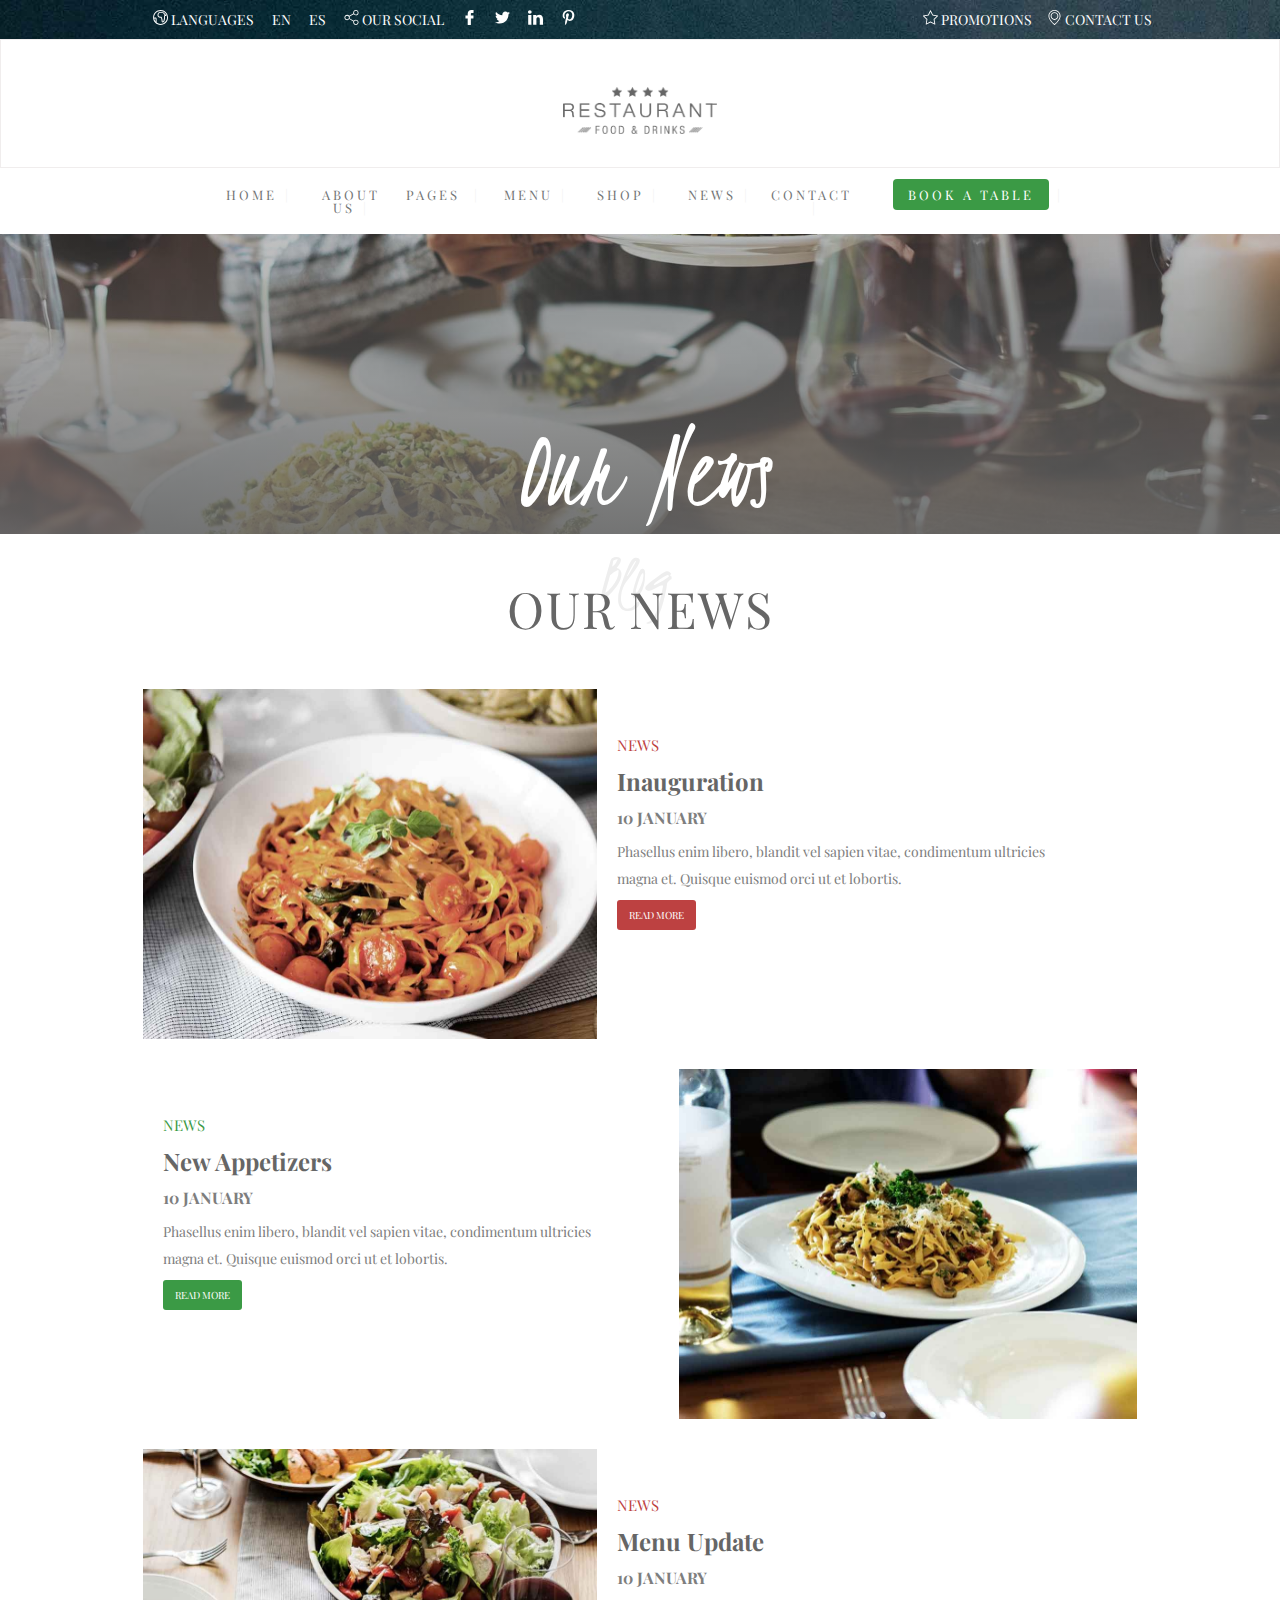
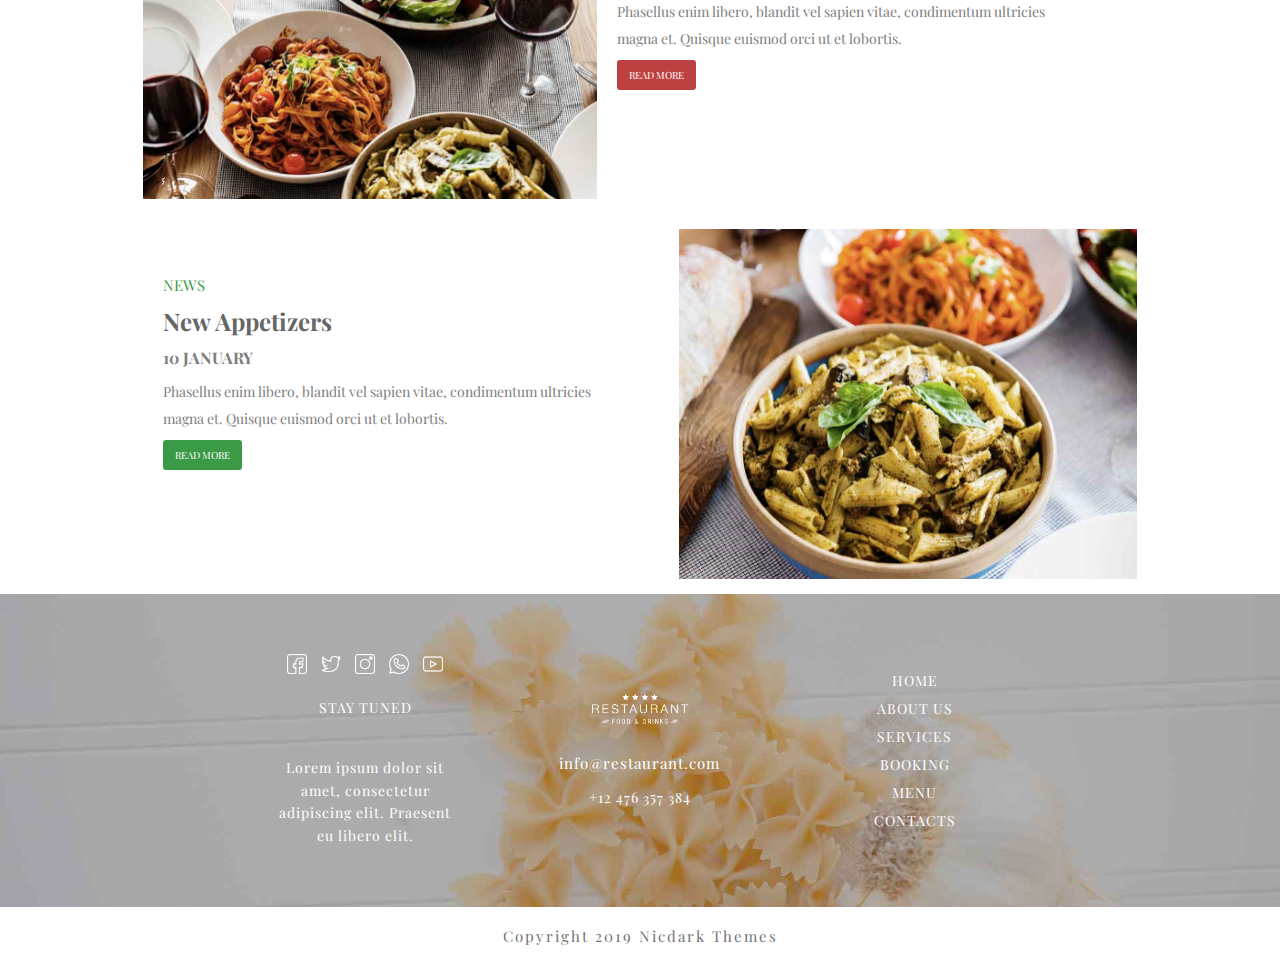
<file: news.html>
<!DOCTYPE html>
<html lang="en">
<head>
    <meta charset="UTF-8">
    <meta http-equiv="X-UA-Compatible" content="IE=edge">
    <meta name="viewport" content="width=device-width, initial-scale=1.0">
    <title>Italian Food DEMO – Restaurant</title>      
    <!--Awsom-->
    <link rel="stylesheet" href="assets/css/all.min.css">
    <!--style file -->
    <link rel="stylesheet" href="assets/css/style.css">

</head>
<body>
       <!--Start navbar_1 -->
       <nav class="nav navbar_one" id="navbar_1">
        <div class="container">
            <div class="row">
                <div class="navbar1_content_left">
                    <a href=""  class="navbar1_list_item_list hidden-navbar-1"><img src="assets/img/world-white.svg" width="15" height="15" class="img"/> languages</a>
                    <a href=""  class="navbar1_list_item_list">en</a>
                    <a href=""  class="navbar1_list_item_list">es</a>  
                    <a href=""  class="navbar1_list_item_list hidden-navbar-1"><img src="assets/img/share-white.svg" width="15" height="15" class="img"> our social</a>
                    <a href=""  class="navbar1_list_item_list"><img src="assets/img/facebook-white.svg" width="15" height="15"></a>
                    <a href=""  class="navbar1_list_item_list"><img src="assets/img/twitter-white.svg" width="15" height="15"></a>
                    <a href=""  class="navbar1_list_item_list"><img src="assets/img/linkedin-white.svg" width="15" height="15"></a>
                    <a href=""  class="navbar1_list_item_list"><img src="assets/img/pinterest-white.svg" width="15" height="15"></a>
                   </div>
                <div class="navbar1_content_right">
                    <a href="" class="navbar1_list_item_list" ><img src="assets/img/star-white.svg" width="15" height="15" class="img"> promotions</a>
                    <a href="" class="navbar1_list_item_list"><img src="assets/img/pin-white.svg" width="15" height="15" class="img" > contact us </a>
                </div>
            </div>
        </div>
    </nav>
    <!--end navbar_1-->
    <!--Start logo section-->
    <section class="logo_section" id="logo_Section">
        <div class="container">
            <div class="logo">
                <a href="index.html"><img src="assets/img/logo-italian-grey.png"></a> 
            </div>            
        </div>
    </section>
    <!--End logo section -->

    <!--Start navbar2-->
    <nav class="nav navbar_two" id="nav_2">
        <div class="container">
            <!--<svg viewBox="0 0 100 80" width="30" height="30" class="icon">
                <rect width="100" height="10"></rect>
                <rect y="20" width="100" height="10"></rect>
                <rect y="40" width="100" height="10"></rect>
            </svg>-->
            <span class="icon"><i class="fa-solid fa-bars"></i></span>
            <div class="row">
                <ul class="navbar_two_list_items" style="font-size: 12px;">
                    <li class="navbar_two_list_item_width navbar_two_list_item "><a href="index.html">home</a></li>
                    <li class="navbar_two_list_item_width navbar_two_list_item "><a href="about.html">about us</a></li>                   
                    <li class="navbar_two_list_item_width navbar_two_list_item "><a href="#">pages</a>
                        <ul class="navbar-two-sub-menu-items" style="font-size: 11px;">
                            <li class="navbar-two-sub-menu-item"><a href="bookTable.html">book a table
                                <span class="btn_hot">hot</span></a>
                            </li>
                            <li class="navbar-two-sub-menu-item"><a href="shop.html">delivery
                                <span class="btn_new">new</span></a>
                            </li>
                            <li class="navbar-two-sub-menu-item"><a href="shop.html">services</a></li>                            
                            <li class="navbar-two-sub-menu-item"><a href="testimonials.html">testimonials</a></li>
                            <li class="navbar-two-sub-menu-item"><a href="menu.html">menu</a></li>
                            <li class="navbar-two-sub-menu-item"><a href="promotion.html">promotion</a></li>
                            <li class="navbar-two-sub-menu-item"><a href="faq.html">faq</a></li>
                            <li class="navbar-two-sub-menu-item"><a href="contact.html">contact</a></li>
                            <li class="navbar-two-sub-menu-item"><a href="about.html">about us</a></li>
                            <li class="navbar-two-sub-menu-item"><a href="gallary.html">gallary</a></li>
                            <li class="navbar-two-sub-menu-item"><a href="comingSoon.html">coming soon</a></li>
                        </ul>
                    </li>                   
                    <li class="navbar_two_list_item_width navbar_two_list_item "><a href="menu.html">menu</a></li>                   
                    <li class="navbar_two_list_item_width navbar_two_list_item "><a href="shop.html">shop</a></li>                   
                    <li class="navbar_two_list_item_width navbar_two_list_item "><a href="news.html">news</a></li>                   
                    <li class="navbar_two_list_item_width navbar_two_list_item "><a href="contact.html">contact</a></li>                   
                    <li class="navbar_two_list_item_table navbar_two_list_item" ><a href="bookTable.html">book a table</a></li>
                </ul>

            </div>
        </div>
    </nav>
    <!--End navbar2 -->
    
    <!--start header-->
    
   
    <!--start image section(header)-->
    <section class="menu-header">
        <div class="menu-header-background">   
            <div class="menu-header-h1">
                <div class="container">
                    <h1>Our News</h1>
                </div>
            </div>
        </div>
    </section>
    <!--end image section(header)-->
    <section>
        <div class="container">
            <div class="title">
                <h2>Blog</h2>
                <h1>our news</h1>
            </div>
            <div class="contents-top">
                <div class="first-div">
                    <img class="first-img" src="assets/img/news1.jpg">
                </div>
                <div class="para">
                    <div class="para-item">
                        <span class="span-top">NEWS</span>
                    </div>
                    <div class="para-item">
                        <h2 class="title-top">Inauguration</h2>
                    </div>
                    <div class="para-item">
                        <h4 class="month">10 JANUARY</h4>
                    </div>
                    <div class="para-item">
                        <p class="paragraph">Phasellus enim libero, blandit vel sapien vitae, condimentum ultricies magna et. Quisque euismod orci ut et lobortis.</p>
                    </div>
                    <div class="para-item">
                        <a href="#" class="more-top">read more</a>
                    </div>
                </div>
            </div>
            <div class="contents-bottom">
                <div class="sec-div">
                    <img class="sec-img" src="assets/img/news2.jpg">
                </div>
                <div class="para">
                    <div class="para-item">
                        <span class="span-bottom">NEWS</span>
                    </div>
                    <div class="para-item">
                        <h2 class="title-bottom">New Appetizers</h2>
                    </div>
                    <div class="para-item">
                        <h4 class="month">10 JANUARY</h4>
                    </div>
                    <div class="para-item">
                        <p class="paragraph">Phasellus enim libero, blandit vel sapien vitae, condimentum ultricies magna et. Quisque euismod orci ut et lobortis.</p>
                    </div>
                    <div class="para-item">
                        <a href="#" class="more-bottom">read more</a>
                    </div>
                </div>
            </div>
            <div class="contents-top">
                <div class="first-div">
                    <img class="first-img" src="assets/img/news3.jpg">
                </div>
                <div class="para">
                    <div class="para-item">
                        <span class="span-top">NEWS</span>
                    </div>
                    <div class="para-item">
                        <h2 class="title-top">Menu Update</h2>
                    </div>
                    <div class="para-item">
                        <h4 class="month">10 JANUARY</h4>
                    </div>
                    <div class="para-item">
                        <p class="paragraph">Phasellus enim libero, blandit vel sapien vitae, condimentum ultricies magna et. Quisque euismod orci ut et lobortis.</p>
                    </div>
                    <div class="para-item">
                        <a href="#" class="more-top">read more</a>
                    </div>
                </div>
            </div>
            <div class="contents-bottom">
                <div class="sec-div">
                    <img class="sec-img" src="assets/img/news4.jpg">
                </div>
                <div class="para">
                    <div class="para-item">
                        <span class="span-bottom">NEWS</span>
                    </div>
                    <div class="para-item">
                        <h2 class="title-bottom">New Appetizers</h2>
                    </div>
                    <div class="para-item">
                        <h4 class="month">10 JANUARY</h4>
                    </div>
                    <div class="para-item">
                        <p class="paragraph">Phasellus enim libero, blandit vel sapien vitae, condimentum ultricies magna et. Quisque euismod orci ut et lobortis.</p>
                    </div>
                    <div class="para-item">
                        <a href="#" class="more-bottom">read more</a>
                    </div>
                </div>
            </div>
        </div>
    </section>

    <!--start footer-->
    <footer class="footer">      
        <div class="top">
            <div class="row">
                <div class="container">
                    <div class="footer_content">
                        <div class="footer_parts ">
                            <div class="social">
                                <a href="#"><img src="assets/img/social-1.png" width="20px"></a>
                                <a href="#"><img src="assets/img/social-3.png" width="20px"></a>
                                <a href="#"><img src="assets/img/social-2.png" width="20px"></a>
                                <a href="#"><img src="assets/img/social-4.png" width="20px"></a>
                                <a href="#"><img src="assets/img/social-5.png" width="20px"></a>
                            </div>
                            <p class="prg_part1_p1">STAY TUNED</p>
                            <p class="prg_part1_p2">Lorem ipsum dolor sit amet, consectetur adipiscing elit. Praesent eu libero elit.</p>
                        </div>
                        <div class="footer_parts">
                            <div class="footer_img"><img src="assets/img/logo-italian-white.png" width="35%"></div>
                            <p class="footer_prg_part2_p1">info@restaurant.com</p>
                            <p class="footer_prg_part2_p2">+12 476 357 384</p>
                        </div>
                        <div class="footer_parts footer_part_3">
                            <p>home</p>
                            <p>about us</p>
                            <p>services</p>
                            <p>booking</p>
                            <p>menu</p>
                            <p>contacts</p>
                        </div>
                    </div>
                </div>
            </div>
        </div>
        <div class="bottom">
            <p class="bottom_prg">Copyright 2019 Nicdark Themes</p>
        </div>  
    </footer>
    <!--end footer-->

</body>
</html>
</file>
<file: assets/css/style.css>
@import url('https://fonts.googleapis.com/css2?family=Kristi&display=swap');
@import url('https://fonts.googleapis.com/css2?family=Playfair+Display+SC&display=swap');
@import url('https://fonts.googleapis.com/css2?family=Playfair Display&display=swap');
@import url('https://fonts.googleapis.com/css2?family=El+Messiri&family=Playfair+Display&display=swap');
@import url('https://fonts.googleapis.com/css2?family=El+Messiri&family=Kristi&family=Playfair+Display&display=swap');
/*public*/
*{
    margin: 0;
    padding:0;
    box-sizing: border-box;
}
.row{
    display: flex;
    justify-content: center;
    align-items: center;
}
.container {
    width: 80%;
    margin: auto;  
}
@media (min-width: 544px) {
    .nav .icon {
       display: none;
    }
}
ul{
    list-style-type: none;
}
a{
    text-decoration: none;
    color: #727475;
}
body{
    /*font-family: 'Playfair Display', sans-serif;*/
    /*font-family: 'Playfair Display SC', serif;*/
    font-family: 'Playfair Display', serif;
}
.nav{
    font-size: 14px;
    text-transform:uppercase;
    font-weight: 100;
}

@media (max-width: 1023.99px) {
    .nav {
        /* display: flex; */
        flex-direction: column;
    }
}

@media (min-width: 1024px) {
    .nav {
        display: block;
    }
}
.btn_design_red{
    background-color: #bd4141;
    color: #ffffff;
}
.btn_design_green{
    background-color: #3b9a45;
    color: #ffffff;
}
.btn_design_white{
    background-color: #ffffff;
    color: #7e7e7e;
    box-shadow: 0px 0px 1px #7e7e7e;
}
.btn_design{
    border-radius: 3px;
    padding: 5px 10px;
}

.btn_hot{
    background-color: #ca5151de;
    border-radius: 10px;
    font-size: 10px;
    color: #fff;
    letter-spacing: 0px;
    padding: 1px 8px;
    margin-left: 10px;
    text-transform: uppercase;
}
.btn_new{
    background-color: black;
    border-radius: 10px;
    font-size: 10px;
    color: #fff;
    letter-spacing: 0px;
    padding: 1px 8px;
    margin-left: 45px;
    text-transform: uppercase;
}
a{
    text-decoration: none;
}
.capital{
    text-transform: capitalize;
}
.UPPERCASE{
    text-transform: uppercase;
}
/*private*/
/*navbar 1*/
.navbar_one{
    background-color: #444444;
    display: flex;
    background-image: url("../img/bg-topheader.jpg");
    background-repeat: no-repeat;
    background-position: top;
    background-size: cover;
    
}
.navbar1_list_items a {
    color:rgba(252, 252, 252, 0.973);
    display: inline-block;   
}
.navbar1_list_items a:hover{
    cursor: pointer;
}
.navbar1_list_items a .img{
    margin-right: 7px;
}

.navbar1_content_left{
    width: 60%;
    visibility: visible;
}
.navbar1_content_right{
    width: 40%;
    display: flex;
    justify-content: end;
}
/*
.navbar1_list_items{
    display: flex;
    width: 50%;
    padding:10px 0;
}
.navbar1_list_item{
    display: flex;
    padding-right: 15px;
}

.social_list_items{
    display: flex;
    width: 25%;
}
.lag_list_items{
    display: flex;
    width: 50%;
    padding-left:10px;
}
*/
.navbar1_list_item_list{
    padding-left: 15px;
    color: #ffffff;

}
.navbar1_content_left{
    padding:10px
}
/*end navbar1*/
/*start logo*/
.logo{
    width: 100%;
    height: 50%;
    margin: auto;
}
.logo img{
   display: block;
   width: 15%;
   margin: 47px auto 33px;;
}
.logo:hover a{
    cursor: pointer;
}
.logo_section{
    border: solid #f0eded .5px;
}
/*end logo*/
/*start navbar2 */
.navbar_two_list_items{
    display: flex;
    width: 100%;
    justify-content: center;    
}
.navbar_two_list_item_width{
    width: 9%;
    text-align: center;
}
.navbar_two_list_item{
    color: #727475;
    font-size: 13px;
    line-height: 13px;
    font-family: Playfair Display;
    font-weight: lighter;
    letter-spacing: 3px;
    padding: 20px 5px;
}

.navbar_two_list_item:hover a{
    cursor: pointer;

}

.navbar_two_list_item_table a{
    border-radius: 4px;
    margin-left: 30px;
    padding: 7px 15px;
    background-color: #3b9a45;
    color: #fff;

}

.navbar_two_list_items {
    position: relative;
}
.navbar-two-sub-menu-items{
    position: absolute;
    display:none;
    margin: auto;
    box-shadow: 0px 0px 10px #e8e2e2;
    width: 200px;
    z-index: 999;
    background-color:#ffffff ;
}
.navbar_two_list_items .navbar_two_list_item:hover .navbar-two-sub-menu-items{
    display: block;
    top:53px;
    text-align: left;
    position: absolute;
    z-index: 999;
}
.navbar-two-sub-menu-item{
    border-bottom: solid #f0eded 0.5px;
    height: 30px;
    padding-left:15px;
    padding-top: 15px;
    padding-bottom: 25px;
    font-weight: 100;
}


.navbar_two .navbar_two_list_items .navbar_two_list_item:after{
    content: "|";
    display: inline-block;
    padding-left: 8px;
    color: #f1f1f1;
}

/*end navbar2 */
/*Start header */
.header{
    height: 450px;
    width: 100%;
    position: relative;
    animation:header-load 2s;
    
    background-image: url('../img/paral-01.jpg');
    background-size: cover;
    background-position: center center;
    /*background: -webkit-linear-gradient(right, rgba(102,102,102,0.3) 0%, rgba(102,102,102,0.9) 100%);*/
}

.header .header-img {
    background-image: url('../img/paral-01.jpg');
    background-size: cover;
    background-position: center center;
    animation: header-img-load 10s;
    visibility: visible;
    position:absolute; 
    background-color: black;
}

@keyframes header-load{
    0%{
      /* visibility: hidden;*/
      opacity: 0;
       background-color: black;
       width: 80%;
       margin:auto;
       background-image:none;
    }
    100%{
       /* visibility: visible;*/
       opacity:1;
        background: -webkit-linear-gradient(right, rgba(102,102,102,0.3) 0%, rgba(102,102,102,0.9) 100%);
        z-index: 2;
        width: 100%;
        height: 450px;
        margin:auto;
        background-image: url('../img/paral-01.jpg');
        background-size: cover;
        background-position: center center;
    }
}

.header-overlay{
    background: -webkit-linear-gradient(right, rgba(102,102,102,0.3) 0%, rgba(102,102,102,0.9) 100%);
    width: 90%;
    height: 300px;
    top: 0;
    bottom: 0;
    right: 0;
    left: 0;
    z-index: 2;
    width: 100%;
    height: 100%;
}
.header-img{
    
    height: 100%;
}

.header .header-content{    
    width: 100%;
    height: auto;
    text-align: left;
    position: absolute;
    color: #ffffff;
    letter-spacing: 2px;
    position: absolute;
    z-index: 6;
    animation: header-content-load 20s;
}

.header .header-content .welcome{
    margin-top: 151px;
    padding-left: 300px;
    /* width: 100%; */
    width: 66%;
    animation: welcome-load 5s; 

}
.header .header-img-content .header-content-small-prg{
    font-size: 10px;
    margin-top: 90px;
}
.header .header-img-content p{
    font-weight: 400;
    font-family: "Playfair Display";
    visibility: inherit;
    transition: none 0s ease 0s;
    text-align: center;
    font-size: 40px;
    margin-top: 0px;
    width: 50%;
    padding-left: 20ps;
    padding-left: -10px;
    left: -60px;
}
.header .check-table p{
    font-size: 16px;
    font-size: 16px;
    border: 1ps solid;
    border: 1px solid #fff;
    padding: 13px 25px;
    border-radius: 3px;
    margin-left: 341px;
    width: 24%;
    /* width: 50px;*/
}
.header .check-table{
    text-align: center;
    margin-top: 101px;
    animation: check-table-load 10s;
}
.line{
    height: 100px;
    color: #dfdbdb;
    border-left: 1px solid #fff;
    position: absolute;
}
.line-1{
    left: 579px;
    bottom: 261px;
    animation:line-1-load 7s;
  

}

@keyframes line-1-load{
    0%{
        height: 0px;
        visibility: hidden;
        
    }
    100%{
        height: 100px;
        visibility: visible;
    }
}

@keyframes welcome-load{
    0%{
        visibility: hidden;

    }
    100%{
        visibility: visible;
    }
}
@keyframes line-2-load{
    0%{
        height: 0px;
    }
    100%{
        height: 100px;
    }
}
@keyframes check-table-load{
   0%{
       opacity:0;
   }
   100%{
      opacity:1;
   }
}
.line-2{
    left: 579px;
    bottom:77px;
    animation:line-2-load 3s;
}


/*end header*/
/*start our products section*/
.our_products{
    margin: 50px 0px;
}
.our_products .our_products_header{
    margin-bottom: 50px;
}
.our_products .light_header{
    font-family: 'Kristi', cursive;
    text-align: center;
    font-size: 50px;
    color: #eeeeee;
    text-transform: capitalize;
    line-height:85px;
}

.our_products .light_header h2{
    font-weight: 100;
}
.our_products .bold_header{
    font-family: 'Playfair Display', sans-serif;
    text-align: center;
    font-size: 26px;
    line-height: 0px;
    letter-spacing: 2px;
    color: #666666;
}
.our_products .bold_header h1{
    font-weight: 100;
}

.our_products .our_products_item{
    width: 100%;
    position: relative;
    margin-top: 30px;
}
.our_products .our_products_item img{
    width: 92%;
}
.our_products .our_products_item_content{
    position: absolute;
    z-index: 1;
    width: 100%;
    /* height: 481px; */
    top: 0;
    left: 0;
    height: 99%;
}
.our_products .overlay{
    background:-webkit-linear-gradient(top, rgba(102,102,102,0.15) 0%,rgba(102,102,102,0.5) 75%,rgba(102,102,102,1) 100%);
    width: 92%;
    height: 100%;
    /* height: 373px; */
    top: 0;
    bottom: 0;
    right: 0;
    left: 0;
    z-index: 2;
}
.our_products .price{
    margin-left: 300px;
    /* padding-top: 50px; */
    margin-top: 25px;
    position: absolute;
    padding-top: 0px;
}
.our_products .our_products_item_content a{
    color:#ffffff;
}
.our_products .our_products_item_content h3{
    padding-top: 332px; 
    color:#ffffff;
    font-size: 20px;
    line-height: 20px;
    font-weight: 100;
    text-align: center;
    text-transform: capitalize;
}
/* end our products section*/

/*start fresh menu section */
.fresh_menu{
    background-image: url("../img/paral-02.jpg");
    height: 600px;
    background-size: cover;
    background-position: center;
    position: relative;
    text-align: center;
}
.fresh_menu .overlay{
    background: -webkit-linear-gradient(top, rgba(102,102,102,0.5) 0%, rgba(102,102,102,0.9) 100%);
    position: absolute;
    top:0;
    left: 0;
    width: 100%;
    height: 100%;
}
.fresh_menu .basic{
    width: 22%;
    background-color: #ffffff;
    padding: 20px;
    border-radius: 3px;
    margin-right: 50px;
}
.fresh_menu .all-inclusive{
    width: 22%;
    padding: 0px 0px 0px;
}
.fresh_menu .fresh_menu_content{
    width: 50%;
}
.fresh_menu .row{
    margin-top: 80px;
}
.fresh_menu  .basic .basic-top-div{
    text-align: left;
    padding: 20px;
   
}
.fresh_menu  .basic .basic-top-div h5{
    color: #bd4141;
    text-transform: uppercase;
    font-size: 15px;
    font-weight: 100;
    line-height: 15px;
    letter-spacing: 3px;
}
.fresh_menu  .basic .basic-top-div h1{
    font-size: 40px;
    color: #666666;
    font-weight: 100;
    line-height: 45px;
}
.fresh_menu  .basic .basic-top-div h4{
    text-transform: uppercase;
    color: #7e7e7e;
    font-size: 12px;
    line-height: 40px;
    letter-spacing: 3px;
    font-weight: 100;
}
.fresh_menu .basic .basic-center-div{
    width: 100%;
    text-align: left;
    padding-left: 20px;
    padding-bottom: 20px;
}
.fresh_menu .basic .basic-center-div .center-div-content{
    border-bottom: 1px solid #f1f1f1;
    padding: 5px 5px 5px 8px;
    color: #7e7e7e;
    font-size: 15px;
    line-height: 30px;
}
.fresh_menu .basic .basic-bottom-div{
    padding:20px;
    text-align: left;
}
.fresh_menu .basic .basic-bottom-div a{
    padding: 6px 10px;
    border-radius: 3px;
    font-size: 14px;

}
.fresh_menu .all-inclusive-top {
    background-color: #3b9a45;
    color: #fff;
    width: 100%;
    height: 100%;
    padding: 20px; 
    padding-bottom: 0px;
    border-top-left-radius: 3px;
    border-top-right-radius:3px;
}
.fresh_menu .all-inclusive .all-inclusive-center-div{
    padding: 0px 0px 20px 30px;
}
.fresh_menu .all-inclusive .all-inclusive-bottom-div{
    padding-left: 40px;
    padding-bottom: 40px;
}
/*
.fresh_menu .all-inclusive .all-inclusive-top-div{
    background-color:#3b9a45;
    color:#ffffff;
    padding-bottom: 0px;
    border-top-left-radius: 3px;
    border-top-right-radius:3px
}*/
.fresh_menu .all-inclusive .all-inclusive-top-div h5{
    color: #ffffff;
}
.fresh_menu .all-inclusive .all-inclusive-top-div h1{
    color: #ffffff;
}
.fresh_menu .all-inclusive .all-inclusive-top-div h4{
    color: #ffffff;
}
.fresh_menu .fresh_menu_content{
    padding: 40px;
}
.fresh_menu .fresh_menu_content h1{
    color: #ffffff;
    padding: px;
    text-align: center;
    font-size: 50px;
    line-height: 50px;
    letter-spacing: px;
    font-weight: lighter;
}
.fresh_menu .fresh_menu_content p{
    color: #ffffff;
    padding: px;
    text-align: center;
    font-size: 13px;
    line-height: 25px;
    letter-spacing: 3px;
    font-weight: lighter;
    padding-top: 50px;
}
.button{
    text-align:center;
    margin-top: 50px;
}
.button a{
    border-radius: 3px;
    line-height: 16px;
    font-size: 16px;
    background-color: #bd4141;
    padding: 15px 35px;
    color: #ffffff;
}
/*end fresh menu setion */
/* start specialist section */

/* end public */

.SPECIALISTS{
    width: 100%;
    height: 130vh;
    font-family: 'TT Tsars D Regular';
    font-weight: lighter;
}
.main-img{
    width: 100%;
    height: 73vh;
    position: absolute;
    top: 900;
    left: 0;
    background-image: url(../img/background.jpg);
    background-size: 1519px 1000px;
    background-position: 0 -135px;
    background-repeat: no-repeat;
    opacity: 0.7865;
}
.card-overlay{
    width: 100%;
    height: 73vh;
    background: rgba(0, 0, 0, 0.4);
}
.content{
    height: 40vh;
    width:38% ;
    text-align: center;
    color: #ffffff;
    position: absolute;
    right: 170px;
    z-index: 300;
    margin-top: 95px;
    line-height: 25px;
    letter-spacing: 2px;
    font-weight: normal;
    text-transform: uppercase;
}

.center-h1{
    font-size:33px;
    line-height: 15px;
    text-align: center;
    margin-bottom: 25px;
    padding: 12px 0;
}
.content p{
    color: #ffffff;
    font-size: 13px;
}
.content button{
    width: 36%;
    cursor: pointer;
    border: 0px solid;
    border-radius: 4px;
    font-size: 16px;
    background-color: #bd4141;
    padding: 15px 35px;
    margin-top: 30px;
    position: relative;
    right: -5px;
    line-height: 18px;
    letter-spacing: 2px;
}
.content button a{
    color: #ffffff;
    font-family: 'TT Tsars D Regular';
}
.team-members{
    position: relative;
    right: -20px;
    top: 420px;
}
.team-members .member img{
    width: 90%;
    height: 65%;
}
.team-members .member .member-content{
    text-align: center;
    margin-top: 15px;
    line-height: 30px;
    letter-spacing: 1px;
    font-weight: lighter;
    font-family: 'TT Tsars D Regular';
}
.team-members .member .member-content h2{
    font-weight: lighter;
}
.team-members .member .member-content h5, .team-members .member .member-content p{
    color: #7e7e7e;
    font-weight: lighter;
}
.team-members .member .member-content p{
    width: 215px;
    margin: auto;
    line-height: 27px;
    font-size: 16px;
    padding: 15px 0 20px;
    font-weight: lighter;
}
.team-members .member .member-content button{
    width: 40%;
    height: 5vh;
    border: 1px solid #f1f1f1f1;
    background-color: white;
    border-radius: 3px;
    font-size: 13px;
    line-height: 13px;
}
.team-members .member .member-content button a{
    color: #7e7e7e;
    font-weight: 100;
}
/* end specialist section */
/*//////////////////////////////////*/


/*////////////////////*/
/*start menu page*/
/*start image header (menu)*/
.menu-header{
    height: 300px;
    background-image: url("../img/para-12.jpg");
    background-position: center;
    background-size: cover;
    width: 100%;
}
/*start image header (menu)*/
.menu-header-background{
    background: -webkit-linear-gradient(top, rgba(102,102,102,0.4) 0%, rgba(102,102,102,0.9) 100%);  
    width: 100%;
    height: 100%; 
    top:0;
    bottom: 0;
    right: 0;
    left:0;
    z-index: 2; 
}
.menu-header .menu-header-h1{
    width: 100%;
    text-align: center;
    padding-top: 162px;
}
.menu-header .menu-header-h1 h1{
    font-family: 'Kristi', cursive;
    font-size: 120px;
    font-weight: 100;
    color:#ffffff;
    
}
/*end image header (menu)*/





/*start Hello section (menu) */
.hello .overlay{
    background: -webkit-linear-gradient( top, rgba(101,100,96,0) 0%,rgba(101,100,96,0.65) 100%);
    width: 90%;
    height: 300px;
    top: 0;
    bottom: 0;
    right: 0;
    left: 0;
    z-index: 2;
}
/* start part1*/
.hello .hello_div_one .container .row{
    width: 100%;
   /* height: 300px;*/
    padding-top: 130px;
    text-transform: lowercase;
}
.hello .hello_div_one .hello_pag {
    text-align: center;
    width: 36%;
    /*height: 300px;*/
    padding: 20px;
    text-align: center;
    font-size: 40px;
    line-height: 55px;
    color: #666666;
    text-transform: lowercase;
}
.hello .hello_div_one .team{ 
    width: 30%;
    /*height: 300px;*/
    position: relative;

}
.hello .hello_div_one .team img{
    width: 90%;
    height: 300px;
}
.hello .hello_div_one .team .team_section{
    position: absolute;
    left:0;
    top: 0;
    width: 100%;
    height: 103px;
}
.hello .hello_div_one .team .team_section .overlay{
    background: -webkit-linear-gradient( top, rgba(101,100,96,0) 0%,rgba(101,100,96,0.65) 100%);
    width: 90%;
    height: 300px;
    top: 0;
    bottom: 0;
    right: 0;
    left: 0;
    z-index: 2;
}
.hello .hello_div_one h3{
    color:#ffffff;
    font-weight: 100;
    text-align: center;
    padding-top: 220px;
}
.hello .hello_div_one h6{
    color: #ffffff;
    font-weight: 100;
    font-size: 14px;
    text-align:center;
    padding-top:5px;
}
/*end part 1*/
/*start part2 */

.hello .hello_div_two{
    margin-top: 150px;
}
.hello .hello_div_two .food_type_items .row{
    align-items: flex-start;
}
.hello .hello_div_two .food_type_items{
    width: 40%;
}
.hello .hello_div_two .food_type_items img{
    width: 10%;
}
.hello .hello_div_two .food_type_item{
    width: 80%;
    font-size: 13.5px;
    color: #7e7e7e;
    padding: 0px 12px;
    line-height: 30px;
    height: 200px;
}
.hello .hello_div_two .hello_btn .bookTable{
    width: 100%; 
    padding-top:20px;
    text-align: center;
    padding-bottom: 80px;
}
.hello .hello_div_two .hello_btn .bookTable a{
    border-radius: 3px;
    letter-spacing: 2px;
    line-height: 16px;
    font-size: 16px;
    background-color: #bd4141;
    padding: 13px 35px;
    color: #ffffff;
}
/*end part2 */
/*end Hello section (menu) */

/*start Appetizers section(menu)*/
/*start image section*/
.appetizers{
    height: 336px;
    background-image: url("../img/paral-02.jpg");
    background-size: cover;
    background-position-y: 10%;
    width: 100%;
    margin-bottom: 60px;
}
/*
.appetizers .appetizers_overlay{
    background: -webkit-linear-gradient(top, rgba(102,102,102,0.4) 0%, rgba(102,102,102,0.9) 100%);  
    width: 100%;
    height: 100%; 
    top:0;
    bottom: 0;
    right: 0;
    left:0;
    z-index: 2; 
}*/
.appetizers-h1{
    width: 100%;
    text-align: center;
    padding-top: 237px;
}
.appetizers-h1 h1{
    font-family: 'Kristi', cursive;
    font-size: 200px;
    font-weight: 100;
    color: #ffffff;
    line-height: 80px;   
}
/*end image section*/
/*start appetizers section part 1*/

.menu_section{
    margin-right:50px;
}
.menu_section .menu .row{
    justify-content: flex-start;
}
.menu_section .menu_part1 .long_img img{
    width: 90%;
}
.long_img{
    width: 25%;
    padding-right: 15px;
}
.menu_section .menu_part1 .menu{
    width: 50%;
    margin-left: 21px;
}
.menu_section .menu .menu_items img{
    width:15%;
    padding-bottom: 15px;
}

.menu_section .menu .menu_items_contents{
    width: 500px;
    text-align: right;
    padding-left: 20px;
}
.menu_section .menu .menu_item{
    color: #7e7e7e;
    font-weight: 100;
    font-size: 20px;
    padding-bottom: 10px;
    font-size: 17px;
}
.menu_section .menu .dots{
    width: 250px;
    border-bottom: 2px dotted #f1f1f1;
}
.menu_section .menu .menu_items_content{
    font-size: 14px;
    font-weight: 100;
    padding-top: 10px;
}
.menu_section .menu .menu_items_content_p1{
    padding-right:140px;
}


/*end appetizers section part 1*/
/*start appetizers section part 2*/
.menu_part2{
    margin:  40px  0px;
}
.short_img_section{
    width: 55%;
    margin-left: 10px;
    /*padding-top:20px;*/
}
.short_img img{
    width: 100%;

}
/* end appetizers section part 2*/
/*end Appetizers section(menu)*/


/*start menu courses section*/
/*start image section(menu courses)*/
.menu-courses-header{
    height: 336px;
    width: 100%;
    background-image: url("../img/paral-05.jpg");
    background-size: cover;
    background-position-y: 13% ;
    margin-bottom: 50px;
}
.menu-header-h1{
    width: 100%;
    text-align: center;
    padding-top:235px;
    
}
.menu-courses-header .menu-header-h1 h1{
    font-family: 'Kristi', cursive;
    font-size: 200px;
    font-weight: 500;
    color: #ffffff;
    line-height: 80px;
    text-transform: capitalize;
}

/*end image section (menu courses)*/
/*end menu cousese section*/
/*end menu page*/


/*/////////////////////////*/
/*start footer*/
.footer{
    width: 100%;
    height: 10%;
}
.footer .top{
    background-image: url("../img/paral-07.jpg");
    background-position: center;
    background-size: cover;
    width: 100%;
    overflow: visible;
}
.footer_content{
    display: flex;
    justify-content: center;
    width: 100%;
   /* height: 350px;*/
    color: #ffffff;
    letter-spacing: 1px;
    text-align: center;
    padding: 60px 100px;
    font-size: 14px;
}
.footer .footer_parts{
    width: 33.3%;
    margin:auto;
}

.footer .footer_parts .social {
    padding-bottom: 20px;
}
.footer .footer_parts .social a{
    margin: 5px;
    width: 20px;
}
.footer .footer_parts .prg_part1_p1{
    padding-bottom: 40px;
}
.footer .footer_parts .prg_part1_p2{
    width: 70%;
    margin:auto;
    letter-spacing: 1px;
    line-height: 1.6;
}
.footer .footer_parts .footer_prg_part2_p1{
    padding-top: 25px;
    padding-bottom: 15px;
    font-size: 15px;
}
.footer .footer_parts .footer_prg_part2_p2{
    font-family: 'Playfair Display SC', serif;

}
.footer .footer_parts .footer_prg_part2_p2 p {
    color:#ffffff;
}
.footer .footer_part_3{
    text-transform: uppercase;
    line-height: 2;
}
.footer .bottom_prg{
    color:#727475;
    text-align: center;
    letter-spacing: 2px;
    padding: 19px;
    font-size: 15px
}
/*end footer*/
/*media query*/
@media only screen and (max-width: 600px) {
    .navbar_one .navbar1_content_left .hidden-navbar-1, .navbar_one .navbar1_content_right .hidden-navbar-1{
       display: none;
    }
   .navbar_one .navbar1_content_left{
       width:100%;
   }
   .navbar_one .navbar1_content_right{
       width:100%;
       margin: auto;
       justify-content: center;
       padding-left: 80px;

       font-size: 18px;

   }
   .navbar_one .navbar1_content_right .navbar1_list_item_list{
    padding-left:15px;

   }
}


@media (max-width: 544px) {
    body{
        font-size:20px;
    }/*
    .container {
      margin-left: 10px   
    }
    */
    .navbar_two .container .row ul{
        display: none;
        margin: auto;
        justify-content: center;
    }
    .navbar_two_list_item{
        width: 100%;
        text-align: left;
    }
    .nav .icon {
        display: flex; 
        height: 60px;
    }
    .navbar_two .icon i{
        font-size: 30px;
        color: #7e7e7e;
        margin: auto;
    }
    .nav .icon:hover + .row {
        display: flex;
        flex-direction: row;
    }
    
    .nav .icon:hover+ .row .navbar_two_list_items {
        display: flex;
        flex-direction: column;
    }

    /*logo*/
   
    .logo img{
        width: 50%;
        margin: 20px auto ;
     }

     .logo_section .container {
        margin: 0;
        width: 100%;
     }
     .footer .footer_parts{
        width: 100%;
        margin: auto;
        padding-top: 30px;
        padding-bottom: 10px;
     }
     .footer_content{
        flex-direction: column;
     }
    .footer .container{
        width: 100%;
    }
     /*navbar 1 */
     .navbar1_content_left{
        display: flex;
        justify-content: center;
       /* padding-left: 120px;*/
        font-size:15px;
     }
     .navbar_one .navbar1_content_right {
        width: 100%;
        justify-content: space-evenly;
        padding-left: 40px;
        font-size: 15px;
    }
     .navbar_one .row{
        flex-direction: column;
        /* flex-wrap: wrap; */
        padding-bottom: 10px
     }
    .navbar_one .navbar1_content_right .navbar1_list_item_list{
        padding-left:15px;
    }

    .navbar_one .navbar1_content_right .navbar1_list_item_list img{
        width: 20px;
        height: 20px;
    }
    .our_products .our_products_item img{
        width: 100%;
    }
    .our_products .our_products_item {
        width: 85%;
    }
    /*home page our products section */
    .our_products .our_products_content .row{
        flex-direction: column;
        width: 100%;
    }
    .our_products .our_products_item_content{
        height: 100%;
    }
    .our_products .overlay{
        width: 100%;
    }
    .our_products .price{
        padding-top: 0px;
        margin-left: 330px;
        font-size: 30px;
    }
    .our_products .our_products_item_content h3{
        padding-top: 385px;
        font-size: 40px;
    }
    .our_products .bold_header{
        font-size: 20px;
    }
    /*end*/
    .hello .hello_div_one .container .row{
        flex-direction: column;
        padding-top:30px;
    }
    .hello .hello_div_one .hello_pag{
        width:100%;
        /*padding-left: 50px;*/
        font-size:35px;
    }
    .hello .hello_div_one .team{
        width: 100%;
        /*margin-left: 100px;*/
        margin-bottom: 35px;
        margin-left: 35px;

    }
    .hello_div_two .food_type .row{
        flex-direction: column;
        width: 100%;
        /*margin-left: 10px;*/
    }
    .menu-header .menu-header-h1{
        margin-left: 0px;
        padding-top: 220px;
    }
    .menu-header .menu-header-h1 h1{
        font-size: 50px;
    }
    .hello .hello_div_two .food_type_items{
        width: 100%;
    }
    /*
    .hello .hello_div_two .hello_btn .bookTable{
        margin-left: 40px;
    }*/
    .appetizers-h1 h1{
        font-size: 50px;
        /*margin-left: 95px;*/
    }
    .menu_section .menu_part1 .row{
        flex-direction: column;
        width: 100%;
    }
    .long_img{
        width: 100%;
        margin-bottom: 20px;
        margin-left: 100px;          

    }
    .menu_section .menu_part1 .menu .row{
        flex-direction: column;
        margin-left: 40px;
    }
    .menu_section .menu_part2 .menu .row{
        flex-direction: column;
        margin-left: 28px;
    }
    .menu_section .menu_part1 .menu .menu_items img{
       width: 100%;
    }
    .menu_section .menu_part2 .menu .menu_items img{
        width: 37%;
     }
    .menu_section .menu .menu_items_content .menu_items_content_p1{
        width: 100%;
        text-align: center;
        padding:0px;
    }
    .menu_section .menu_part1 .menu .menu_items_contents{
        padding-right:116px;
    }
    .menu_section .menu_part2 .menu .menu_items_contents{
        padding-right: 65px;
    }
    .menu_section .menu .menu_items_contents .row h4{
        width: 100%;
        text-align: center;
    }
    .menu_section .menu_part2 .menu_items{
        margin-left: 49px;
    }
    .menu-courses-header .menu-header-h1 h1{
        font-size: 50px;
    }
    .menu_section .menu_part2 .row{
        flex-direction: column;
    }
    .short_img_section{
        width: 100%;
        margin-top: 50px;
        margin-left: 60px;
    }
    .hello .hello_div_two {
        margin-top: 30px;
    }
    .hello .hello_div_two .food_type_items .row{
        flex-direction: row;
    }
    .hello .hello_div_two .food_type_items img{
        width: 20%;
        margin-right: 15px;
    }
    .hello .hello_div_two .food_type_item {
        width: 57%;
        margin-bottom: 70px;
        font-size: 14px;
        line-height:24px;
    }
    .menu_section .menu_part1 .menu{
        width: 100%;
    /* margin-left: 21px; */
        margin-right: 37px;
    }
    .menu_section .menu_part2 .menu .menu_items img {
        width: 69%;
    }
    .menu_section .menu_part2 .menu .menu_items .menu_part2_menu{
        width: 54%;
    }
    .line-1{
        left: 324px;
        bottom: 206px;
        animation: line-1-load 7s;
    }
    .line-2 {
        left: 324px;
        bottom: 44px;
        animation: line-2-load 3s;
    }
    
    .header .header-content .welcome {
       /* margin-top: 194px;*/
        /* width: 100%; */
        /* width: 66%; */
        animation: welcome-load 5s;
        width:100%;
        padding-left: 0px;
    }
    .header .header-img-content .header-content-small-prg {
        font-size: 9px;
        margin-top: 111px;
    }
    .header .header-img-content p {
        font-weight: 400;
        font-family: "Playfair Display";
        visibility: inherit;
        transition: none 0s ease 0s;
        text-align: center;
        font-size: 25px;
        width: 100%;
      
    }
    .header .check-table {
        text-align: center;
    margin-top: 89px;
    animation: check-table-load 10s;
    }
    .header .check-table p {
        font-size: 16px;
    font-size: 12px;
    border: 1ps solid;
    border: 1px solid #fff;
    padding: 10px 10px;
    border-radius: 3px;
    margin-left: 127px;
    width: 50%;
    /* width: 50px; */
    }
        /* width: 50px; */
    /*fresh menu secton (home page)*/
    .fresh_menu{
        height: 2700px;
    }
    .fresh_menu .row{
        flex-direction: column;
    /* width: 100%; */
        padding-left: 60.6px;
    }
    .fresh_menu .basic{
        width: 90%;
        margin-bottom: 40px;
    }
    .fresh_menu .basic .basic-top-div{
        padding: 45px;
    }
    .fresh_menu .basic .basic-top-div h5{
        font-size: 25px;
        line-height: 10px;
    }
    .fresh_menu .basic .basic-top-div h1{
        font-size: 60px;
        line-height: 100px;
    }
    .fresh_menu .basic .basic-top-div h4{
        font-size: 25px;
        line-height: 40px;
    }
    .fresh_menu .basic .basic-center-div .center-div-content{
        padding: 5px 5px 5px 30px;
        font-size: 25px;
        line-height: 74px;
    }
    .fresh_menu .basic .basic-bottom-div{
        padding: 25px;
    }
    .fresh_menu .basic .basic-bottom-div a{
        padding: 10px 15px;
        font-size: 25px;
    }
    .fresh_menu .all-inclusive {
        width: 90%;
    }
    .fresh_menu .all-inclusive .all-inclusive-bottom-div{
        padding-left: 45px;
        padding-bottom: 50px;
    }
    .fresh_menu .fresh_menu_content{
        width:88%;
        padding-left: 0px;
    }
    .fresh_menu .fresh_menu_content h1{
        font-size: 70px;
        line-height: 80px;
    }
    .fresh_menu .fresh_menu_content p{
        font-size: 25px;
        line-height: 46px;
    }
    .button a{
        line-height: 16px;
        font-size: 25px;
        padding: 20px 40px;
    }
}
.container{
    width: 80%;
    margin:auto;
}
.title{
    text-align: center;
    position: relative;
    padding: 40px;
}
.title h2{
    color: #eeeeee;
    text-align: center;
    font-size: 70px;
    letter-spacing:0px;
    font-weight: normal;
    font-family: 'Kristi', cursive;
    position: absolute;
    top: 0;
    left: 46%;
    z-index: -1;
}
.title h1{
    color: #666666;
    text-align: center;
    font-size: 50px;
    line-height: 50px;
    letter-spacing: 2px;
    font-weight: lighter;
    font-family: 'Playfair Display', sans-serif;
    text-transform: uppercase;
    padding-top: 10px;
}
@media (max-width: 576px) { 
    .container{
        width: 85%;
        margin:auto;
    }
    .title h1{
        width: 100%;
        font-size: 30px;
    }
    .title h2{
        left: 40%;
    }
}
.contents-top{
    display: flex;
    padding: 15px;
}

.contents-bottom{
    display: flex;
    flex-direction: row-reverse;
    padding: 15px;
}

.first-div{
    background-color: #3b9a45;
    width: 63%;
    height: 350px;
}
.sec-div{
    background-color: #3b9a45;
    width: 64%;
    height: 350px;
}
.first-img{
    width:100%;
    height:100%;
}
.sec-img{
    width:100%;
    height: 100%;
}
@media (max-width: 576px) {
    .contents-top{
        flex-direction: column;
    }
    .contents-bottom{
       flex-direction: column;
    }
    .first-img{
        margin: auto;
    }
    .sec-img{
       margin: auto;
    }
    .first-div{
        margin: auto;
        width: 100%;
        height: 100%;
    }
    .sec-div{
        width: 100%;
        height: 100%;
    }

}
.para-item{
    padding-top:5px ;
    padding-bottom:5px ;
    font-family: 'Playfair Display', serif;
}
.para{
    padding-left: 20px;
    padding-top: 40px;
}
.span-top{
    color: #bd4141;
    font-weight: normal;
    font-size: 15px;
}
.span-bottom{
    color: #3b9a45;
    font-weight: normal;
    font-size: 15px;
}
.month{
    color: #7e7e7e;
}
.paragraph{
    color: #7e7e7e;
    width: 85%;
    line-height: 27px;
    font-size: 14px;
}
.more-top{
    background-color: #bd4141;
    text-transform: uppercase;
    color: white;
    border-radius: 3px;
    padding: 8px 12px;
    font-size: 10px;
    text-decoration: none;
}
.more-bottom{
    background-color: #3b9a45;
    text-transform: uppercase;
    color: white;
    border-radius: 3px;
    padding: 8px 12px;
    font-size: 10px;
    text-decoration: none;
}
.title-top,.title-bottom{
    color: #666666;
}
</file>
